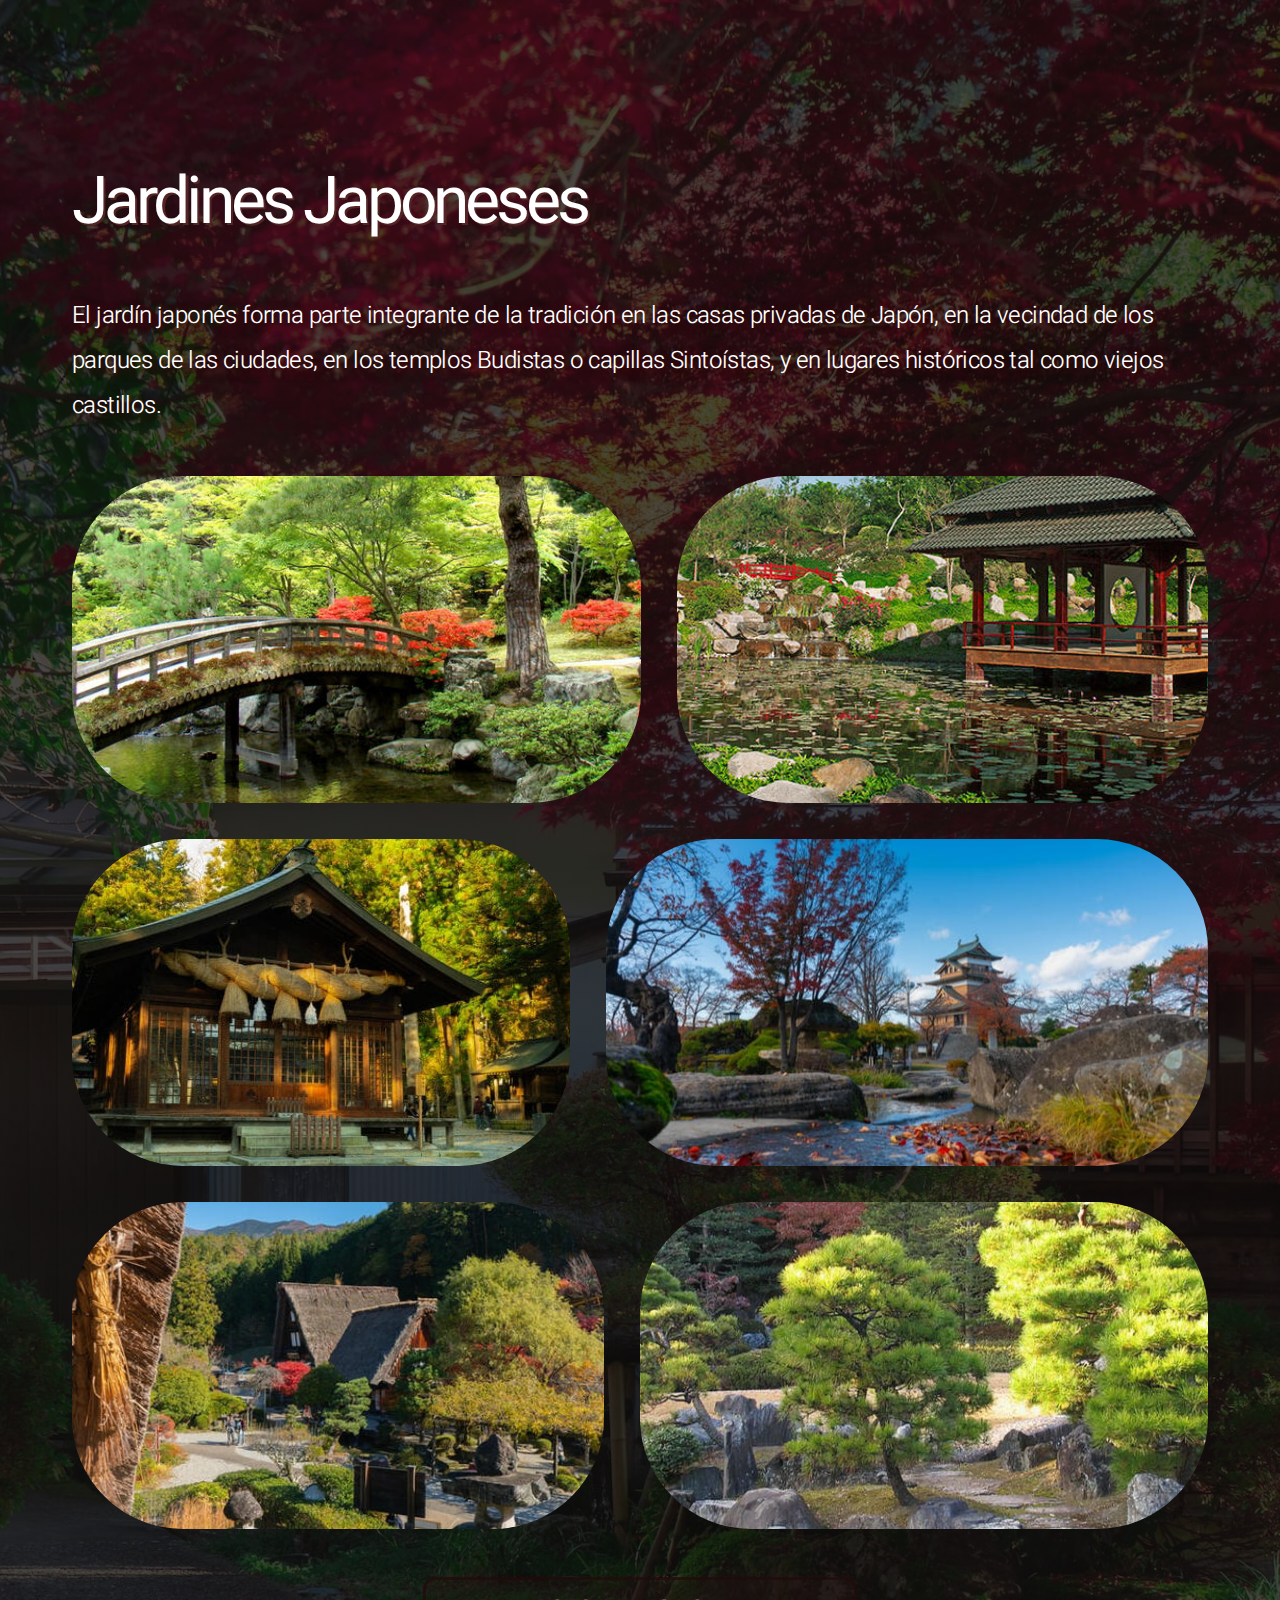
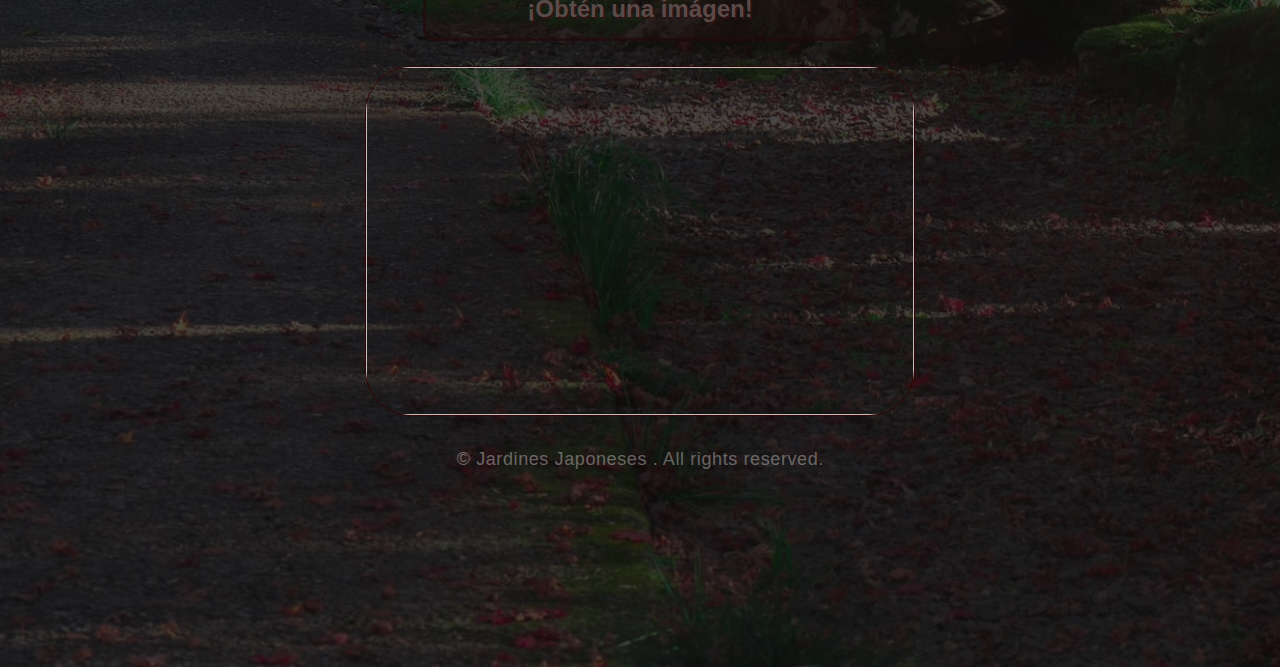
<file: jpangardn_galery/galeria-jardines-japoneses.html>
<!DOCTYPE html>
<html lang="en">
<head>
    <meta charset="UTF-8">
    <meta http-equiv="X-UA-Compatible" content="IE=edge">
    <meta name="viewport" content="width=device-width, initial-scale=1.0">
    <title>Galería Jardines Japoneses</title>
    <!--BEGIN: ESTILOS CSS-->
    <link rel="stylesheet" href="estilos.css">
    <!--END: ESTILOS CSS-->
    <!--GOOGLE FONT: HEEBO-->
    <link rel="preconnect" href="https://fonts.googleapis.com">
    <link rel="preconnect" href="https://fonts.gstatic.com" crossorigin>
    <link href="https://fonts.googleapis.com/css2?family=Heebo:wght@300;400&display=swap" rel="stylesheet">
    <!--ICONO WEB-->
    <link rel="icon" href="img/logo.png">
</head>
<body>
    <div id="wrapper">
        <div id="main">
            <div class="inner">
                <h1 id="text02">Jardines Japoneses</h1>
                <p id="text01">El jardín japonés forma parte integrante de la tradición en las casas privadas de Japón, en la vecindad de los parques de las ciudades, en los templos Budistas o capillas Sintoístas, y en lugares históricos tal como viejos castillos.</p>
                <div id="gallery01" class="gallery">
                    <div class="inner">
                        <ul>
                            <li>
                                <img src="img/img1.jpg" id="img1" alt="Jardin Japonés">
                            </li>
                            <li>
                                <img src="img/img2.jpg" id="img2" alt="Jardin Japonés">
                            </li>
                            <li>
                                <img src="img/img3.jpg" id="img3" alt="Jardin Japonés">
                            </li>
                            <li>
                                <img src="img/img4.jpg" id="img4" alt="Jardin Japonés">
                            </li>
                            <li>
                                <img src="img/img5.jpg" id="img5" alt="Jardin Japonés">
                            </li>
                            <li>
                                <img src="img/img6.jpg" id="img6" alt="Jardin Japonés">
                            </li>
                        </ul>
                    </div>
                    <br>
                    <br>
                    <!----------------------INICIO: GENERAR IMAGEN-------------------------->
                    <div style="display: flex; flex-direction: column; align-items: center;">
                        <div class="fetchImagesWrapper">
                            <button class="getImagesButton">
                            ¡Obtén una imágen!
                            </button>
                        </div>
                        <div class="imageDisplayWrapper" style="margin-top: 25px;">
                            <img class="imageToDisplay"/>
                        </div>
                        </div>
                    <!----------------------FIN: GENERAR IMAGEN-------------------------->
                    <br>
                    <p id="rights">
                        <a href="../index.html">© Jardines Japoneses . All rights reserved.</a>
                    </p>
                </div>
            </div>
        </div>
    </div>
<!---------------------------------------------SCRIPTS---------------------------------------------------------------->
<script src="datos.js"></script>
<!-- ------------------------------------------------------- -->
</body>
</html>
</file>
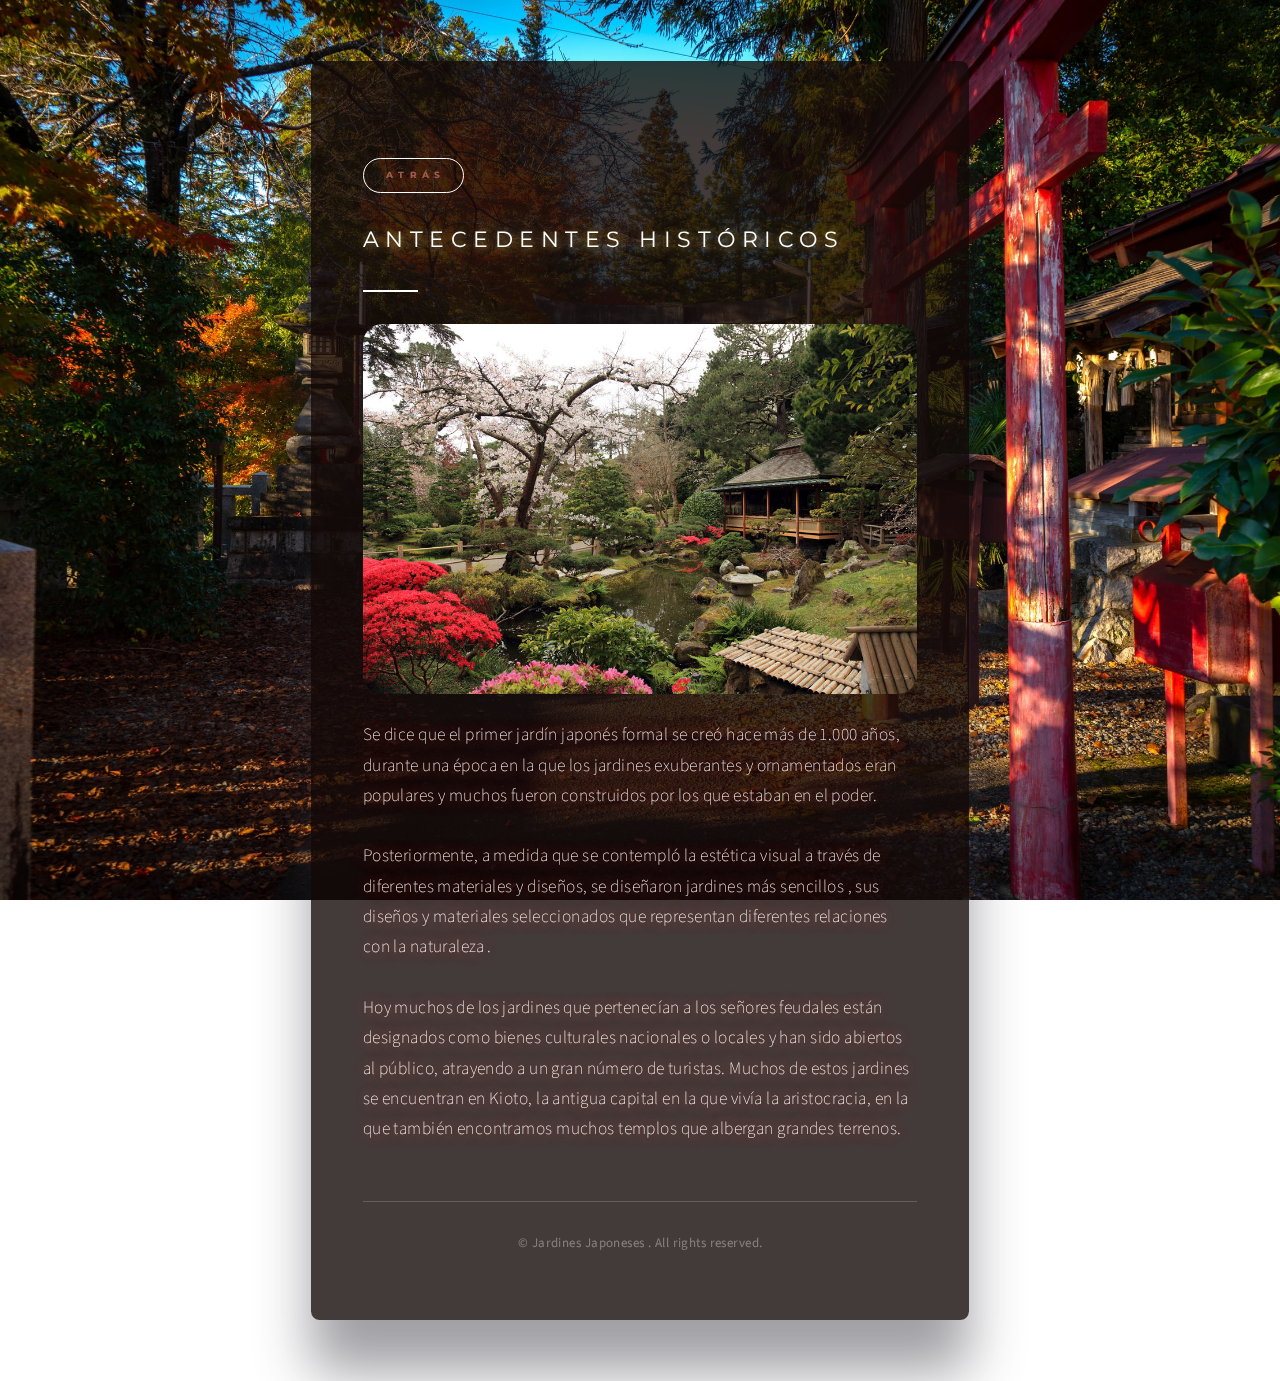
<file: web-japanese-gardens/historia.html>
<!DOCTYPE html>

<html lang="es" class="js-focus-visible" data-js-focus-visible="">
  <head>
    <meta charset="UTF-8">
    <meta http-equiv="X-UA-Compatible" content="IE=edge">
    <meta name="viewport" content="width=device-width,initial-scale=1,user-scalable=no">
    <title>Jardines Japoneses</title>
    <link href="https://fonts.googleapis.com/css?family=Montserrat:500,500italic,700,700italic,300,300italic,800,800italic,400,400italic,900,900italic%7CSource+Sans+Pro:200,200italic,400,400italic,700,700italic,900,900italic" rel="stylesheet" type="text/css">
    <!--BEGIN: ESTILOS CSS-->
    <link rel="stylesheet" href="estilos.css">
    <link rel="stylesheet" href="estilos.responsive.css">
    <!--END: ESTILOS CSS-->
    <!-- FAV ICON --------------------------->
    <link rel="icon" href="img/icon.png">
</head>
<body class="is-ready">
  <div id="wrapper">
    <div id="main">
      <div class="inner">
         <section id="historia-section" class="active" style>
            <ul id="buttons03" class="buttons">
              <li>
                <a href="home.html" class="button n01">Atrás</a> 
              </li>
            </ul>
            <h2 id="titulo04">ANTECEDENTES HISTÓRICOS</h2>
            <hr id="separador06">
            <div id="image06" class="image">
                <img src="img/historia/image03.jpg" alt="jardin">
            </div>
            <p id="texto04">
              <span>
                Se dice que el primer jardín japonés formal se creó hace más de 1.000 años, durante una época en la que los jardines exuberantes y ornamentados eran populares y muchos fueron construidos por los que estaban en el poder.</span>
                <br> 
                <br> 
                <span>
                  Posteriormente, a medida que se contempló la estética visual a través de diferentes materiales y diseños, se diseñaron jardines más sencillos , sus diseños y materiales seleccionados que representan diferentes relaciones con la naturaleza .
                </span>
                <br> 
                <br> 
                <span>
                  Hoy muchos de los jardines que pertenecían a los señores feudales están designados como bienes culturales nacionales o locales y han sido abiertos al público, atrayendo a un gran número de turistas. Muchos de estos jardines se encuentran en Kioto, la antigua capital en la que vivía la aristocracia, en la que también encontramos muchos templos que albergan grandes terrenos.
                </span>
              </p>
            <footer id="footer">
              <hr id="separador07">
            </hr>
              <div id="columns04" class="container default">
                <div class="wrapper">
                  <div class="inner">
                    <p id="rights">
                      <a href="../index.html">© Jardines Japoneses . All rights reserved.</a>
                  </p>
                  </div>
                </div>
              </div>
            </footer>
         </section>
      </div>
    </div>
  </div>
</body>
</html>
</file>
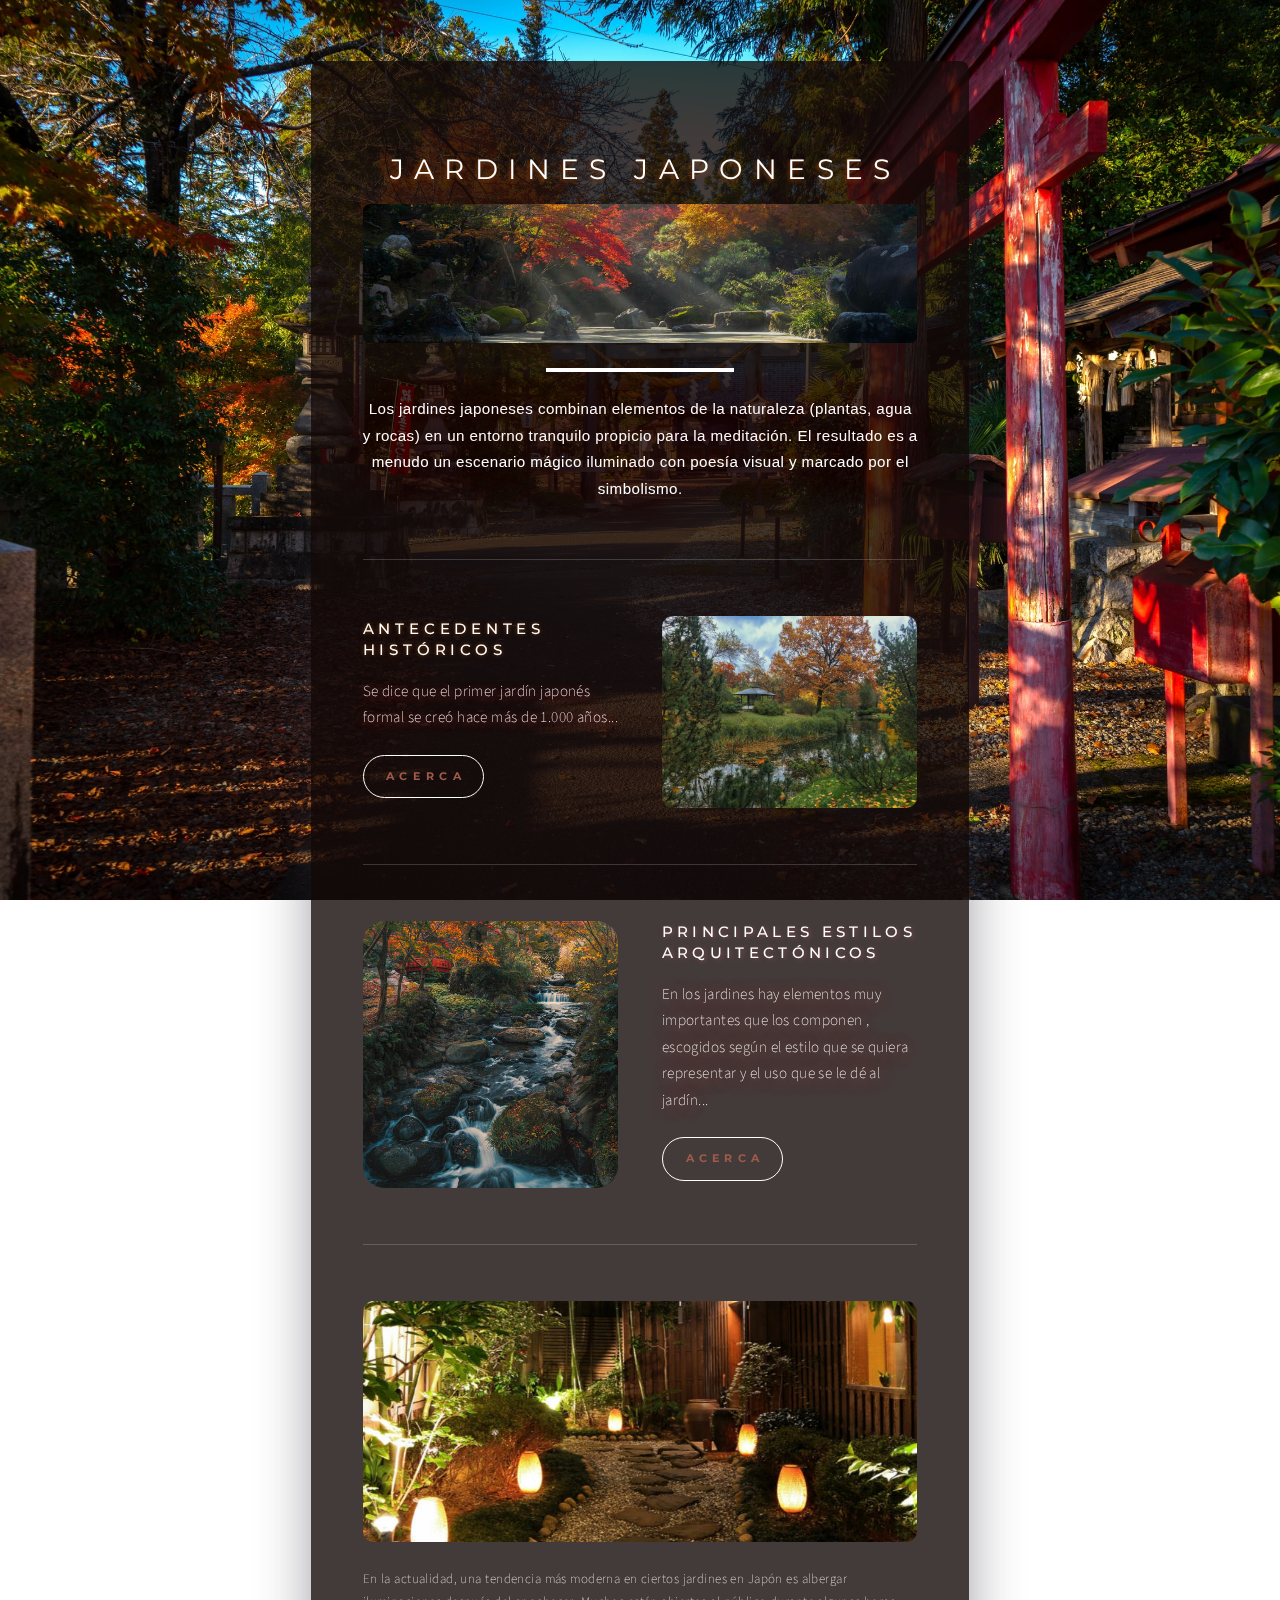
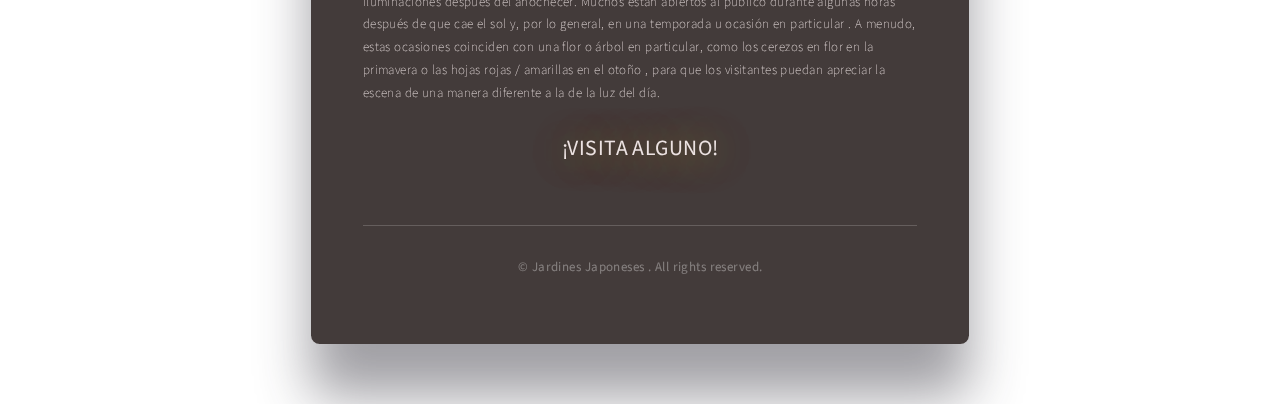
<file: web-japanese-gardens/home.html>
<!DOCTYPE html>
<html lang="en">
<head>
    <meta charset="UTF-8">
    <meta http-equiv="X-UA-Compatible" content="IE=edge">
    <meta name="viewport" content="width=device-width,initial-scale=1,user-scalable=no">
    <title>Jardines Japoneses</title>
    <link href="https://fonts.googleapis.com/css?family=Montserrat:500,500italic,700,700italic,300,300italic,800,800italic,400,400italic,900,900italic%7CSource+Sans+Pro:200,200italic,400,400italic,700,700italic,900,900italic" rel="stylesheet" type="text/css">
    <!--BEGIN: ESTILOS CSS-->
    <link rel="stylesheet" href="estilos.css">
    <link rel="stylesheet" href="estilos.responsive.css">
    <!--END: ESTILOS CSS-->
    <!-- FAV ICON --------------------------->
    <link rel="icon" href="img/icon.png">
</head>
<body class="is-ready">
    <div id="wrapper">
        <div id="main">
          <div class="inner">
            <section id="home-section" class="active">
              <div id="columns03" class="container default">
                <div class="wrapper">
                  <div class="inner">
                    <h1 id="titulo01">
                      <strong>Jardines Japoneses</strong>
                    </h1>
                    <div id="banner" class="image">
                       <img src="img/home/banner.jpg" alt="jardin">
                    </div>
                    <hr id="separador01">
                    <p id="introduccion">
                      Los jardines japoneses combinan elementos de la naturaleza (plantas, agua y rocas) en un entorno tranquilo propicio para la meditación. El resultado es a menudo un escenario mágico iluminado con poesía visual y marcado por el simbolismo.
                    </p>
                  </div>
                </div>
              </div>
              <hr id="separador02">
            </hr>
              <div id="columns01" class="container columns">
                <div class="wrapper">
                  <div class="inner">
                    <div>
                      <p id="titulo02">Antecedentes Históricos</p>
                      <p id="texto01">Se dice que el primer jardín japonés formal se creó hace más de 1.000 años...</p>
                      <ul id="buttons01" class="buttons">
                        <li>
                          <a href="historia.html" class="button n01">ACERCA</a>
                        </li>
                      </ul>
                    </div>
                    <div>
                      <div id="image01" class="image">
                          <img src="img/home/image01.jpg" alt="Jardín Japonés">
                        </a>
                      </div>
                    </div>
                  </div>
                </div>
              </div>
              <hr id="separador03">
              <div id="columns02" class="container columns">
                <div class="wrapper">
                  <div class="inner">
                    <div>
                      <div id="image02" class="image">
                          <img src="img/home/image02.jpg" alt="Jardin japones">
                        </a>
                      </div>
                    </div>
                    <div>
                      <p id="titulo03">principales estilos arquitectónicos</p>
                      <p id="texto02">En los jardines hay elementos muy importantes que los componen , escogidos según el estilo que se quiera representar y el uso que se le dé al jardín...
                      </p>
                      <ul id="buttons2" class="buttons">
                        <li><a href="principales-estilos.html" class="button n01">ACERCA</a>
                        </li>
                      </ul>
                    </div>
                  </div>
                </div>
              </div>
              <hr id="separador04">
              <div id="image08" class="image">
              <img src="img/home/footer_image.jpg" alt="Jardín Japonés"></a>
              </div>
              <p id="texto03">
                En la actualidad, una tendencia más moderna en ciertos jardines en Japón es albergar iluminaciones después del anochecer. Muchos están abiertos al público durante algunas horas después de que cae el sol y, por lo general, en una temporada u ocasión en particular . A menudo, estas ocasiones coinciden con una flor o árbol en particular, como los cerezos en flor en la primavera o las hojas rojas / amarillas en el otoño , para que los visitantes puedan apreciar la escena de una manera diferente a la de la luz del día.
              </p>
              <h2 id="finaltext">¡VISITA ALGUNO!</h2>
              <footer id="footer">
                <hr id="separador05">
              </hr>
                <div id="columns04" class="container default">
                  <div class="wrapper">
                    <div class="inner">
                      <p id="rights">
                        <a href="../index.html">© Jardines Japoneses . All rights reserved.</a>
                    </p>
                    </div>
                  </div>
                </div>
              </p>
              </footer>
            </section>
          </div>
        </div>
    </div>
</body>
</html>
</file>
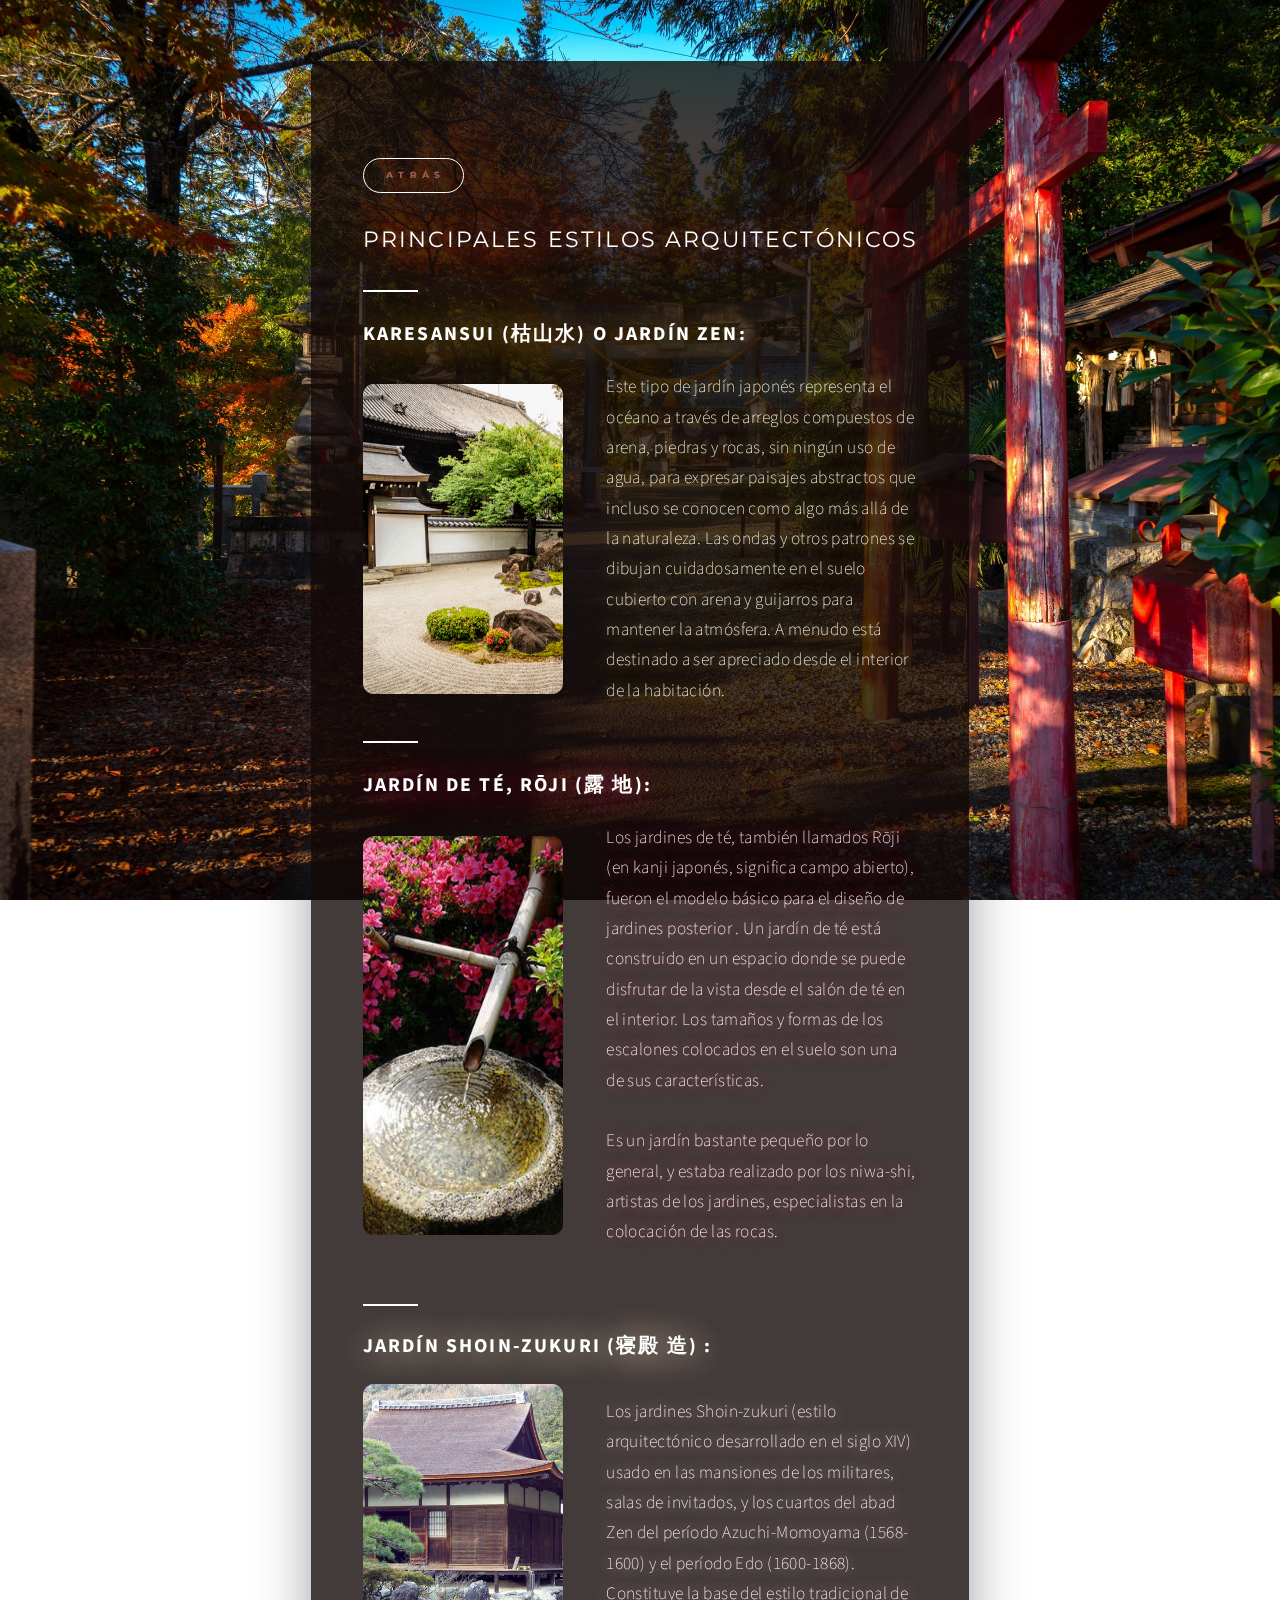
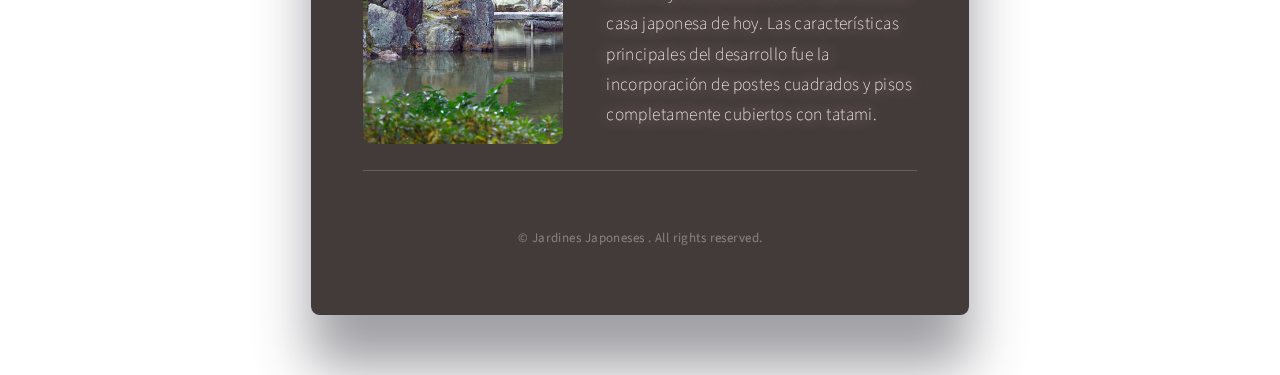
<file: web-japanese-gardens/principales-estilos.html>
<!DOCTYPE html>
<html lang="en">
    <head>
        <meta charset="UTF-8">
        <meta http-equiv="X-UA-Compatible" content="IE=edge">
        <meta name="viewport" content="width=device-width,initial-scale=1,user-scalable=no">
        <title>Jardines Japoneses</title>
        <link href="https://fonts.googleapis.com/css?family=Montserrat:500,500italic,700,700italic,300,300italic,800,800italic,400,400italic,900,900italic%7CSource+Sans+Pro:200,200italic,400,400italic,700,700italic,900,900italic" rel="stylesheet" type="text/css">
        <!--BEGIN: ESTILOS CSS-->
        <link rel="stylesheet" href="estilos.css">
        <link rel="stylesheet" href="estilos.responsive.css">
        <!--END: ESTILOS CSS-->
        <!-- FAV ICON --------------------------->
        <link rel="icon" href="img/icon.png">
    </head>
    <body class="is-ready">
        <div id="wrapper">
          <div id="main">
            <div class="inner">
                        <section id="principales-estilos-section" class="active">
                            <ul id="buttons04" class="buttons">
                              <li>
                                <a href="home.html" class="button n01">Atrás</a>
                              </li>
                            </ul>
                            <h2 id="titulo05">principales estilos arquitectónicos</h2>
                            <hr id="separador08">
                            <h3 id="karesansui">Karesansui (枯山水) o jardín Zen:</h3>
                            <div id="container02" class="container columns">
                              <div class="wrapper">
                                <div class="inner">
                                  <div>
                                    <div id="img-karesansui" class="image">
                                        <img src="img/estilos-de-jardines/image04.png" alt="Jardín Japonés">
                                      </a>
                                    </div>
                                  </div>
                                  <div>
                                    <p id="texto05">
                                      Este tipo de jardín japonés representa el océano a través de arreglos compuestos de arena, piedras y rocas, sin ningún uso de agua, para expresar paisajes abstractos que incluso se conocen como algo más allá de la naturaleza. Las ondas y otros patrones se dibujan cuidadosamente en el suelo cubierto con arena y guijarros para mantener la atmósfera. A menudo está destinado a ser apreciado desde el interior de la habitación.
                                    </p>
                                  </div>
                                </div>
                              </div>
                            </div>
                            <hr id="separador09">
                            <h3 id="roji">Jardín de té, Rōji (露 地):</h3>
                            <div id="container03" class="container columns">
                              <div class="wrapper">
                                <div class="inner">
                                  <div>
                                    <div id="img-roji" class="image">
                                        <img src="img/estilos-de-jardines/image05.jpg" alt="Jardín Japonés">
                                      </a>
                                    </div>
                                  </div>
                                  <div>
                                    <p id="texto06">
                                      <span>
                                        Los jardines de té, también llamados Rōji (en kanji japonés, significa campo abierto), fueron el modelo básico para el diseño de jardines posterior . Un jardín de té está construido en un espacio donde se puede disfrutar de la vista desde el salón de té en el interior. Los tamaños y formas de los escalones colocados en el suelo son una de sus características.
                                      </span>
                                      <br> 
                                      <br> 
                                      <span>
                                        Es un jardín bastante pequeño por lo general, y estaba realizado por los niwa-shi, artistas de los jardines, especialistas en la colocación de las rocas.
                                      </span>
                                    </p>
                                  </div>
                                </div>
                              </div>
                            </div>
                            <hr id="separador10">
                            <h3 id="zukuri">Jardín Shoin-Zukuri (寝殿 造) :</h3>
                            <div id="container01" class="container columns">
                              <div class="wrapper">
                                <div class="inner">
                                  <div>
                                    <div id="img-zukuri" class="image">
                                        <img src="img/estilos-de-jardines/image06.jpg" alt="Jardín Japonés">
                                      </a>
                                    </div>
                                  </div>
                                  <div>
                                    <p id="texto07">
                                      Los jardines Shoin-zukuri (estilo arquitectónico desarrollado en el siglo XIV) usado en las mansiones de los militares, salas de invitados, y los cuartos del abad Zen del período Azuchi-Momoyama (1568-1600) y el período Edo (1600-1868). Constituye la base del estilo tradicional de casa japonesa de hoy. Las características principales del desarrollo fue la incorporación de postes cuadrados y pisos completamente cubiertos con tatami.
                                    </p>
                                  </div>
                                </div>
                              </div>
                            </div>
                        </section>
                        <footer id="footer">
                          <hr id="separador11">
                        </hr>
                        <div id="columns04" class="container default">
                          <div class="wrapper">
                            <div class="inner">
                              <p id="rights">
                                <a href="../index.html">© Jardines Japoneses . All rights reserved.</a>
                            </p>
                            </div>
                          </div>
                        </div>
                      </footer>
            </div>
          </div>
        </div>
      </body>
      </html>
</file>
<file: jpangardn_galery/estilos.css>
html,body,div,h1,p,img,ul,li{
	margin:0;
	padding:0;
	border:0;
	font-size:100%;
	font:inherit;
	vertical-align:baseline;
}
*{
	box-sizing: border-box;
}
body{
	line-height:1;
    -webkit-text-size-adjust:none;
    min-width: 320px;
	min-height: 100vh;
	line-height: 1.0;
	word-wrap: break-word;
    background-attachment: scroll;
	background-image: linear-gradient(to top, rgba(15,13,13,0.753), rgba(15,13,13,0.753)), url(img/web-bg.jpg);
	background-position: 0% 0%, center;
	background-repeat: repeat, repeat;
	background-size: auto, cover;
	background-color: #FFFFFF;
}
html {
	font-size: 18pt;
}
ol,ul{
	list-style:none;
}
:root {
	--site-language-direction: ltr;
	--site-language-alignment: left;
}
/* -------------------------------------------------------------------------------------- */
#wrapper {
	-webkit-overflow-scrolling: touch;
	display: flex;
	-moz-flex-direction: column;
	-webkit-flex-direction: column;
	-ms-flex-direction: column;
	flex-direction: column;
	-moz-align-items: center;
	-webkit-align-items: center;
	-ms-align-items: center;
	align-items: center;
	-moz-justify-content: flex-start;
	-webkit-justify-content: flex-start;
	-ms-justify-content: flex-start;
	justify-content: flex-start;
	min-height: 100vh;
	position: relative;
	z-index: 2;
	overflow: hidden;
}

#main {
	display: flex;
	position: relative;
	max-width: 100%;
	z-index: 1;
	-moz-align-items: center;
	-webkit-align-items: center;
	-ms-align-items: center;
	align-items: center;
	-moz-justify-content: center;
	-webkit-justify-content: center;
	-ms-justify-content: center;
	justify-content: center;
	-moz-flex-grow: 0;
	-webkit-flex-grow: 0;
	-ms-flex-grow: 0;
	flex-grow: 0;
	-moz-flex-shrink: 0;
	-webkit-flex-shrink: 0;
	-ms-flex-shrink: 0;
	flex-shrink: 0;
	text-align: left;
}

#main > .inner {
	position: relative;
	z-index: 1;
	border-radius: inherit;
	padding: 6rem 3rem;
	max-width: 100%;
	width: 70rem;
}

#main > .inner > * {
	margin-top: 0.75rem;
	margin-bottom: 0.75rem;
}
#main > .inner > .full {
	margin-left: calc(-3rem);
	width: calc(100% + 6rem + 0.4725px);
	max-width: calc(100% + 6rem + 0.4725px);
}

#main > .inner > .full:first-child {
	margin-top: -6rem !important;
	border-top-left-radius: inherit;
	border-top-right-radius: inherit;
}

#main > .inner > .full:last-child {
	margin-bottom: -6rem !important;
	border-bottom-left-radius: inherit;
	border-bottom-right-radius: inherit;
}

#main > .inner > .full.screen {
	width: 100vw;
	max-width: 100vw;
	position: relative;
	border-radius: 0 !important;
	left: 50%;
	right: auto;
	margin-left: -50vw;
}
/* ------------------IMAGENES----------- */
.gallery ul li img {
	width: auto;
	max-width: 100%;
	margin: 0;
	vertical-align: top;
}
#gallery01 {
	margin-top: 2rem !important;
	margin-bottom: 2rem !important;
}
#gallery01 .inner {
	max-width: 97rem;
	width: 100%;
}
#gallery01 ul li img {
	border-radius: 4.625rem;
	display: block;
	-moz-flex-grow: 1;
	-webkit-flex-grow: 1;
	-ms-flex-grow: 1;
	flex-grow: 1;
	-moz-flex-shrink: 1;
	-webkit-flex-shrink: 1;
	-ms-flex-shrink: 1;
	flex-shrink: 1;
	-moz-object-fit: cover;
	-webkit-object-fit: cover;
	-ms-object-fit: cover;
	object-fit: cover;
	-moz-object-position: center;
	-webkit-object-position: center;
	-ms-object-position: center;
	object-position: center;
	height: auto;
	max-height: 13.625rem;
}
#gallery01 ul {
	display: flex;
	-moz-flex-wrap: wrap;
	-webkit-flex-wrap: wrap;
	-ms-flex-wrap: wrap;
	flex-wrap: wrap;
	overflow: hidden;
	width: calc(100% + 1.5rem);
	margin: -0.75rem 0 -0.75rem -0.75rem;
}
#gallery01 ul li {
	display: flex;
	-moz-flex-grow: 1;
	-webkit-flex-grow: 1;
	-ms-flex-grow: 1;
	flex-grow: 1;
	-moz-flex-shrink: 1;
	-webkit-flex-shrink: 1;
	-ms-flex-shrink: 1;
	flex-shrink: 1;
	margin: 0.75rem;
}
/* ------------------TEXTO----------- */
#text02 {
	color: #FFFFFF;
	font-family: 'Heebo', sans-serif;
	letter-spacing: -0.175rem;
	width: 100%;
	font-size: 2.75em;
	line-height: 1.25;
	font-weight: 400;
	text-shadow: 0.088rem 0.088rem 0rem #542424;
	margin-bottom: 2rem !important;
}
#text01 {
	color: #FFFFFF;
	font-family: 'Heebo', sans-serif;
	letter-spacing: -0.025rem;
	width: 100%;
	font-size: 1em;
	line-height: 1.875;
	font-weight: 300;
	text-shadow: -0.007rem 0.125rem 0.4375rem #490d0d;
}
#rights{
    transition-duration: 0.4s;
}
#rights:hover{
    color: rgb(82, 5, 5)
}

#rights br + br {
    margin-top: 1.05rem;
}
#rights {
    color: rgba(255,255,255,0.349);
    font-family: 'Source Sans Pro', sans-serif;
    letter-spacing: 0.025rem;
    width: calc(100% + 0.025rem);
    font-size: 0.75em;
    line-height: 1.75;
    font-weight: 200;
	text-align: center;
}

a{
	text-decoration: none;
	color: inherit;
}
/* ------------ANIMACIONES: IMAGENES-------------- */
#img1:hover, #img2:hover, #img3:hover, #img4:hover, #img5:hover, #img6:hover{
    animation: jpgarden 2s ease infinite;
}

@keyframes jpgarden {
    from {
        transform: scale(1);
    }

    to {
        transform: scale(1.08);
    }
}

/* -----------------GENERAR IMAGEN-------------------------- */

button{
	background-color: #2c131347;
    color: #776767ab;
    border: 3px solid rgb(34 10 10 / 67%);
    border-radius: 12px;
    transition-duration: 0.4s;
    padding: 15px 101px;
    font-family: 'Mulish', sans-serif;
    font-size: 18pt;
    font-weight: bolder;
    text-shadow: 1.5px 2px 0px #2f1414;
}
button:hover{
	box-shadow: 0 0px 27px 0 rgb(34 12 8 / 20%), 0 6px 20px 0 #0000008e
}

img.imageToDisplay{
	border-radius: 46px;
	border: 1px solid rgb(54, 4, 4);
	width: 550px; 
	height: 350px;
}

/* --------------------RESPONSIVE----------------------- */

/* DISPOSITIVOS (TABLETS Y SMARTPHONES) - PIXELES MÁXIMOS: 980 */
@media (max-width: 736px) {
	html {
		font-size: 11pt;
	}

	#main > .inner {
		padding: 5rem 2.5rem;
	}

	#main > .inner > * {
		margin-top: 0.75rem;
		margin-bottom: 0.75rem;
	}

	#main > .inner > .full {
		margin-left: calc(-2.5rem);
		width: calc(100% + 5rem + 0.4725px);
		max-width: calc(100% + 5rem + 0.4725px);
	}

	#main > .inner > .full:first-child {
		margin-top: -5rem !important;
	}

	#main > .inner > .full:last-child {
		margin-bottom: -5rem !important;
	}

	#main > .inner > .full.screen {
		margin-left: -50vw;
	}

	#gallery01:not(:first-child) {
		margin-top: 1.5rem !important;
	}

	#gallery01:not(:last-child) {
		margin-bottom: 1.5rem !important;
	}

	#gallery01 ul li img {
		max-height: 10.21875rem;
	}

	#text02 {
		letter-spacing: -0.153125rem;
		width: 100%;
		font-size: 2.75em;
		line-height: 1.25;
	}

	#text01 {
		letter-spacing: -0.021875rem;
		width: 100%;
		font-size: 1em;
		line-height: 1.875;
	}

	#credits {
		letter-spacing: -0.021875rem;
		width: 100%;
		font-size: 0.8em;
		line-height: 1.5;
	}

	#container01 > .wrapper > .inner {
		padding: 0rem 0rem;
	}

	#container01.default > .wrapper > .inner > * {
		margin-top: 1.5rem;
		margin-bottom: 1.5rem;
	}

	#container01.columns > .wrapper > .inner > * > * {
		margin-top: 1.5rem;
		margin-bottom: 1.5rem;
	}

	#container01.columns > .wrapper > .inner > * {
		padding: 2rem 0 !important;
	}

	#container01.columns > .wrapper > .inner > *:first-child {
		margin-left: -4rem;
	}

	#container01.default > .wrapper > .inner > .full {
		margin-left: calc(0rem);
		width: calc(100% + 0rem + 0.4725px);
	}

	#container01.default > .wrapper > .inner > .full:first-child {
		margin-top: 0rem !important;
	}

	#container01.default > .wrapper > .inner > .full:last-child {
		margin-bottom: 0rem !important;
	}

	#container01.columns > .wrapper > .inner > div > .full {
		margin-left: calc(0rem);
		width: calc(100% + 0rem + 0.4725px);
	}

	#container01.columns > .wrapper > .inner > div:first-of-type > .full {
		margin-left: calc(0rem);
		width: calc(100% + 0rem + 0.4725px);
	}

	#container01.columns > .wrapper > .inner > div:last-of-type > .full {
		margin-left: calc(0rem);
		width: calc(100% + 0rem + 0.4725px);
	}

	#container01.columns > .wrapper > .inner > div > .full:first-child {
		margin-top: -2rem !important;
	}

	#container01.columns > .wrapper > .inner > div > .full:last-child {
		margin-bottom: -2rem !important;
	}

	#container01.columns > .wrapper > .inner > div:first-of-type > .full:first-child {
		margin-top: calc(0rem) !important;
	}

	#container01.columns > .wrapper > .inner > div:last-of-type > .full:last-child {
		margin-bottom: calc(0rem) !important;
	}

	#container01.columns > .wrapper > .inner > .full > .full:first-child:last-child > * {
		max-height: none;
	}
}
/* DISPOSITIVOS (SMARTPHONES) - PIXELES MÁXIMOS: 480 */
@media (max-width: 480px) {
	#main > .inner > * {
		margin-top: 0.65625rem;
		margin-bottom: 0.65625rem;
	}

	#container01.default > .wrapper > .inner > * {
		margin-top: 1.3125rem;
		margin-bottom: 1.3125rem;
	}

	#container01.columns > .wrapper > .inner > * > * {
		margin-top: 1.3125rem;
		margin-bottom: 1.3125rem;
	}
}
/* DISPOSITIVOS (SMARTPHONES) - PIXELES MÁXIMOS: 360 */
@media (max-width: 360px) {
	#main > .inner {
		padding: 3.75rem 1.875rem;
	}

	#main > .inner > * {
		margin-top: 0.5625rem;
		margin-bottom: 0.5625rem;
	}

	#main > .inner > .full {
		margin-left: calc(-1.875rem);
		width: calc(100% + 3.75rem + 0.4725px);
		max-width: calc(100% + 3.75rem + 0.4725px);
	}

	#main > .inner > .full:first-child {
		margin-top: -3.75rem !important;
	}

	#main > .inner > .full:last-child {
		margin-bottom: -3.75rem !important;
	}

	#main > .inner > .full.screen {
		margin-left: -50vw;
	}

	#gallery01 ul {
		width: calc(100% + 1.125rem);
		margin: -0.5625rem 0 -0.5625rem -0.5625rem;
	}

	#gallery01 ul li {
		margin: 0.5625rem;
	}

	#text02 {
		font-size: 2em;
	}

	#text01 {
		font-size: 1em;
	}

	#credits {
		font-size: 0.8em;
	}

	#container01 > .wrapper > .inner {
		padding: 0rem 0rem;
	}

	#container01.default > .wrapper > .inner > * {
		margin-top: 1.125rem;
		margin-bottom: 1.125rem;
	}

	#container01.columns > .wrapper > .inner > * > * {
		margin-top: 1.125rem;
		margin-bottom: 1.125rem;
	}

	#container01.default > .wrapper > .inner > .full {
		margin-left: calc(-0rem);
		width: calc(100% + 0rem + 0.4725px);
	}

	#container01.default > .wrapper > .inner > .full:first-child {
		margin-top: -0rem !important;
	}

	#container01.default > .wrapper > .inner > .full:last-child {
		margin-bottom: -0rem !important;
	}

	#container01.columns > .wrapper > .inner > div > .full {
		margin-left: calc(-0rem);
		width: calc(100% + 0rem + 0.4725px);
	}

	#container01.columns > .wrapper > .inner > div:first-of-type > .full {
		margin-left: calc(-0rem);
		width: calc(100% + 0rem + 0.4725px);
	}

	#container01.columns > .wrapper > .inner > div:last-of-type > .full {
		margin-left: calc(-0rem);
		width: calc(100% + 0rem + 0.4725px);
	}

	#container01.columns > .wrapper > .inner > div > .full:first-child {
		margin-top: -2rem !important;
	}

	#container01.columns > .wrapper > .inner > div > .full:last-child {
		margin-bottom: -2rem !important;
	}

	#container01.columns > .wrapper > .inner > div:first-of-type > .full:first-child {
		margin-top: calc(-0rem) !important;
	}

	#container01.columns > .wrapper > .inner > div:last-of-type > .full:last-child {
		margin-bottom: calc(-0rem) !important;
	}
}
/* --------------------------------------- FIN : ESTILOS RESPONSIVE Y CSS ------------------------ */
</file>
<file: web-japanese-gardens/estilos.css>
/* -----------------BEGIN: ESTILO DE CONTENIDO NUMERO 1----------------------- */
html,body,div,span,h1,h2,h3,p,a,img,strong,ol,ul,li,footer,header,section{
    margin:0;
    padding:0;
    border:0;
    font-size:100%;
    font:inherit;
    vertical-align:baseline;
}
footer,header,section{
    display:block;
}
body{
    line-height:1;
    -webkit-text-size-adjust:none;
    min-width: 320px;
    min-height: 100vh;
    line-height: 1.0;
    word-wrap: break-word;
    overflow-x: hidden;
}
ol,ul{
    list-style:none;
}
*, *::before, *::after {
    box-sizing: border-box;
}
u {
    text-decoration: underline;
}
strong {
    color: inherit;
    font-weight: bolder;
}
a {
    color: inherit;text-decoration: underline;
}
body:before {
    content: '';
    display: block;
    position: fixed;
    top: 0;
    left: 0;
    width: 100vw;
    height: 100vh;
    z-index: 0;
    background-attachment: scroll;
    background-image: linear-gradient(to top, transparent, transparent), url(img/japanese-garden-bg.jpg);
    background-position: 0% 0%, center;
    background-repeat: repeat, no-repeat;
    background-size: auto, cover;
    background-color: #0D0303;
}
:root {
    --site-language-direction: ltr;
    --site-language-alignment: left;
}
html {
    font-size: 18pt;
}
#wrapper {
    -webkit-overflow-scrolling: touch;
    display: flex;
    -moz-flex-direction: column;
    -webkit-flex-direction: column;
    -ms-flex-direction: column;
    flex-direction: column;
    -moz-align-items: center;
    -webkit-align-items: center;
    -ms-align-items: center;
    align-items: center;
    -moz-justify-content: center;
    -webkit-justify-content: center;
    -ms-justify-content: center;
    justify-content: center;
    min-height: 100vh;
    position: relative;
    z-index: 2;
    overflow: hidden;
    padding: 3.5rem 3.5rem 3.5rem 3.5rem;
}
#main {
    display: flex;
    position: relative;
    max-width: 100%;
    z-index: 1;
    -moz-align-items: center;
    -webkit-align-items: center;
    -ms-align-items: center;
    align-items: center;
    -moz-justify-content: center;
    -webkit-justify-content: center;
    -ms-justify-content: center;
    justify-content: center;
    -moz-flex-grow: 0;
    -webkit-flex-grow: 0;
    -ms-flex-grow: 0;
    flex-grow: 0;
    -moz-flex-shrink: 0;
    -webkit-flex-shrink: 0;
    -ms-flex-shrink: 0;
    flex-shrink: 0;
    text-align: left;
    background-color: rgba(20,10,9,0.8);
    box-shadow: 0rem 3rem 3.125rem 0rem rgba(44,42,54,0.451);
    border-radius: 0.5rem 0.5rem 0.5rem 0.5rem;
}
#main > .inner {
    position: relative;
    z-index: 1;
    border-radius: inherit;
    padding: 3.75rem 3rem;
    max-width: 100%;width: 38rem;
}
#main > .inner > header {
    margin-bottom: 1.5rem;
}
#main > .inner > footer {
    margin-top: 1.5rem;
    border-bottom-left-radius: inherit;
    border-bottom-right-radius: inherit;
}
#main > .inner > * > * {
    margin-top: 1.5rem;
    margin-bottom: 1.5rem;
}
#main > .inner > * > :last-child {
    margin-bottom: 0 !important;
}
#main > .inner > .full {
    margin-left: calc(-3rem);
    width: calc(100% + 6rem + 0.4725px);
    max-width: calc(100% + 6rem + 0.4725px);
}
#main > .inner > .full:first-child {
    margin-top: -3.75rem !important;
    border-top-left-radius: inherit;
    border-top-right-radius: inherit;
}
#main > .inner > .full:last-child {
    margin-bottom: -3.75rem !important;
    border-bottom-left-radius: inherit;
    border-bottom-right-radius: inherit;
}
#main > .inner > .full.screen {
    width: 100vw;
    max-width: 100vw;
    position: relative;
    border-radius: 0 !important;
    left: 50%;right: auto;
    margin-left: -50vw;
}
#main > .inner > * > .full {
    margin-left: calc(-3rem);
    width: calc(100% + 6rem + 0.4725px);
    max-width: calc(100% + 6rem + 0.4725px);
}
#main > .inner > * > .full.screen {
    width: 100vw;
    max-width: 100vw;
    position: relative;
    border-radius: 0 !important;
    left: 50%;
    right: auto;
    margin-left: -50vw;
}
#main > .inner > footer > .full:last-child {
    margin-bottom: -3.75rem !important;
    border-bottom-left-radius: inherit;
    border-bottom-right-radius: inherit;
}
#main > .inner > .active > .full:first-child {
    margin-top: -3.75rem !important;
    border-top-left-radius: inherit;
    border-top-right-radius: inherit;
}
#main > .inner > .active {
    border-top-left-radius: inherit;
    border-top-right-radius: inherit;
}
/* ------------------END: ESTILO DE CONTENIDO NUMERO 1----------------------- */

/* -----------------BEGIN: ESTILO DE TEXTO, TITULOS, PÁRRAFOS, CRÉDITOS, ETC.--------------------- */
h1, h2, h3, p {
    direction: var(--site-language-direction);
}
h1 br + br, h2 br + br, h3 br + br, p br + br {
    display: block;
    content: ' ';
}
h1 .li, h2 .li, h3 .li, p .li {
    display: list-item;
    padding-left: 0.5em;
    margin: 0.75em 0 0 1em;
}
#introduccion br + br {
    margin-top: 1.05rem;
}
#introduccion {
    color: #FFFFFF;
    font-family: '-apple-system', 'BlinkMacSystemFont', 'Segoe UI', 'Roboto', 'Helvetica Neue', 'Arial', sans-serif, 'Apple Color Emoji', 'Segoe UI Emoji', 'Segoe UI Symbol';
    letter-spacing: 0.025rem;width: calc(100% + 0.025rem);
    font-size: 0.875em;
    line-height: 1.75;
    font-weight: 400;
    text-shadow: -0rem -0rem 3.125rem #d27272;
}
#titulo01 br + br {
    margin-top: 0.75rem;
}
#titulo01 {
    text-transform: uppercase;
    color: #FFFFFF;
    font-family: 'Montserrat', sans-serif;
    letter-spacing: 0.6rem;
    width: calc(100% + 0.6rem);
    font-size: 1.625em;
    line-height: 1.25;
    font-weight: 300;
    text-shadow: -0.07rem 0.104rem 0.25rem #873E09;
}
#texto01 br + br {
    margin-top: 1.05rem;
}
#texto01 {
    color: #FFFFFF;
    font-family: 'Source Sans Pro', sans-serif;
    letter-spacing: 0.025rem;width: calc(100% + 0.025rem);
    font-size: 0.875em;
    line-height: 1.75;
    font-weight: 200;
    text-shadow: 0.088rem 0.088rem 0.5625rem #E63C3C;
}
#titulo02 br + br {
    margin-top: 0.825rem;
}
#titulo02 {
    text-transform: uppercase;
    color: #FFFFFF;
    font-family: 'Montserrat', sans-serif;
    letter-spacing: 0.275rem;
    width: calc(100% + 0.275rem);
    font-size: 0.875em;
    line-height: 1.375;
    font-weight: 500;
    text-shadow: -0rem 0rem 0.25rem #873E09;
}
#texto02 br + br {
    margin-top: 1.05rem;
}
#texto02 {
    color: #FFFFFF;
    font-family: 'Source Sans Pro', sans-serif;
    letter-spacing: 0.025rem;
    width: calc(100% + 0.025rem);
    font-size: 0.875em;
    line-height: 1.75;
    font-weight: 200;
    text-shadow: 0.088rem 0.088rem 1.1875rem #E63C3C;
}
#titulo03 br + br {
    margin-top: 0.825rem;
}
#titulo03 {
    text-transform: uppercase;
    color: #FFFFFF;
    font-family: 'Montserrat', sans-serif;
    letter-spacing: 0.25rem;
    width: calc(100% + 0.25rem);
    font-size: 0.875em;
    line-height: 1.375;
    font-weight: 500;
    text-shadow: 0.113rem 0.053rem 0.25rem #824B4B;
}
#texto03 br + br {
    margin-top: 1.05rem;
}
#texto03 {
    color: rgba(250,240,240,0.929);
    font-family: 'Source Sans Pro', sans-serif;
    letter-spacing: 0.025rem;
    width: calc(100% + 0.025rem);
    font-size: 0.75em;
    line-height: 1.75;
    font-weight: 200;
}
#finaltext br + br {
    margin-top: 1.05rem;
}
#finaltext {
    text-align: center;
    text-transform: uppercase;
    color: rgba(250,240,240,0.929);
    font-family: 'Source Sans Pro', sans-serif;
    letter-spacing: 0.025rem;width: calc(100% + 0.025rem);
    font-size: 1.25em;
    line-height: 1.75;
    font-weight: 400;
    text-shadow: 0.088rem 0.088rem 2.1875rem hsl(45deg 86% 54% / 59%);
}
#titulo04 br + br {
    margin-top: 0.825rem;
}
#titulo04 {
    text-transform: uppercase;
    color: #FFFFFF;
    font-family: 'Montserrat', sans-serif;
    letter-spacing: 0.375rem;
    width: calc(100% + 0.375rem);
    font-size: 1.25em;
    line-height: 1.375;
    font-weight: 400;
    text-shadow: 0.088rem 0.088rem 0.5rem #BD9A55;
}
#texto04 br + br {
    margin-top: 1.05rem;
}
#texto04 {
    color: #FFFFFF;
    font-family: 'Source Sans Pro', sans-serif;
    letter-spacing: 0.025rem;
    width: calc(100% + 0.025rem);
    font-size: 1em;
    line-height: 1.75;
    font-weight: 200;
    text-shadow: 0rem 0rem 0.875rem #E63C3C;
}
#titulo05 br + br {
    margin-top: 0.825rem;
}
#titulo05 {
    text-transform: uppercase;
    color: #FFFFFF;
    font-family: 'Montserrat', sans-serif;
    letter-spacing: 0.125rem;
    width: calc(100% + 0.125rem);
    font-size: 1.25em;
    line-height: 1.375;
    font-weight: 400;
    text-shadow: 0.088rem 0.088rem 1.875rem #E63C3C;
}
#karesansui br + br {
    margin-top: 0.675rem;
}
#karesansui {
    text-transform: uppercase;
    color: #FFFFFF;
    font-family: 'Source Sans Pro', sans-serif;
    letter-spacing: 0.125rem;
    width: calc(100% + 0.125rem);
    font-size: 1.125em;
    line-height: 1.125;
    font-weight: 700;
    text-shadow: 0.088rem 0.088rem 1.875rem #E6AC3C;
}
#texto07 br + br {
    margin-top: 1.05rem;
}
#texto07 {
    color: #FFFFFF;
    font-family: 'Source Sans Pro', sans-serif;
    letter-spacing: 0.025rem;
    width: calc(100% + 0.025rem);
    font-size: 1em;
    line-height: 1.75;
    font-weight: 200;
    text-shadow: 0rem 0rem 0.875rem #EDBBBB;
}
#texto05 br + br {
    margin-top: 1.05rem;
}
#texto05 {
    color: #FFFFFF;
    font-family: 'Source Sans Pro', sans-serif;
    letter-spacing: 0.025rem;
    width: calc(100% + 0.025rem);
    font-size: 1em;
    line-height: 1.75;
    font-weight: 200;
    text-shadow: 0rem 0rem 0.875rem #E6DF3C;
}
#roji br + br {
    margin-top: 0.675rem;
}
#roji {
    text-transform: uppercase;
    color: #FFFFFF;
    font-family: 'Source Sans Pro', sans-serif;
    letter-spacing: 0.125rem;
    width: calc(100% + 0.125rem);
    font-size: 1.125em;
    line-height: 1.125;
    font-weight: 700;
    text-shadow: 0.088rem 0.088rem 1.875rem rgba(255,0,107,0.722);
}
#texto06 br + br {
    margin-top: 1.05rem;
}
#texto06 {
    color: #FFFFFF;
    font-family: 'Source Sans Pro', sans-serif;
    letter-spacing: 0.025rem;
    width: calc(100% + 0.025rem);
    font-size: 1em;
    line-height: 1.75;
    font-weight: 200;
    text-shadow: 0rem 0rem 0.875rem #E63C79;
}
#zukuri br + br {
    margin-top: 0.675rem;
}
#zukuri {
    text-transform: uppercase;
    color: #FFFFFF;
    font-family: 'Source Sans Pro', sans-serif;
    letter-spacing: 0.125rem;
    width: calc(100% + 0.125rem);
    font-size: 1.125em;
    line-height: 1.125;
    font-weight: 700;
    text-shadow: 0.088rem 0.088rem 1.875rem #FFD9BD;
}
#rights{
    transition-duration: 0.4s;
}
#rights:hover{
    color: #9e5a2a
}

#rights br + br {
    margin-top: 1.05rem;
}
#rights {
    color: rgba(255,255,255,0.349);
    font-family: 'Source Sans Pro', sans-serif;
    letter-spacing: 0.025rem;
    width: calc(100% + 0.025rem);
    font-size: 0.75em;
    line-height: 1.75;
    font-weight: 400;
}
a{
	text-decoration: none;
	color: inherit;
}

/* ------------------------------------ */
h1:hover, h2:hover{
    animation: jpgardentittle 2s ease infinite;
}

@keyframes jpgardentittle {
    from {
        transform: scale(1);
    }

    to {
        transform: scale(1.09);
    }
}

h1, h2{
	-webkit-animation: bounce-top 1s both;
     animation: bounce-top 1s both;
}

@-webkit-keyframes bounce-top {
    0% {
      -webkit-transform: translateY(-45px);
              transform: translateY(-45px);
      -webkit-animation-timing-function: ease-in;
              animation-timing-function: ease-in;
      opacity: 1;
    }
    24% {
      opacity: 1;
    }
    40% {
      -webkit-transform: translateY(-24px);
              transform: translateY(-24px);
      -webkit-animation-timing-function: ease-in;
              animation-timing-function: ease-in;
    }
    65% {
      -webkit-transform: translateY(-12px);
              transform: translateY(-12px);
      -webkit-animation-timing-function: ease-in;
              animation-timing-function: ease-in;
    }
    82% {
      -webkit-transform: translateY(-6px);
              transform: translateY(-6px);
      -webkit-animation-timing-function: ease-in;
              animation-timing-function: ease-in;
    }
    93% {
      -webkit-transform: translateY(-4px);
              transform: translateY(-4px);
      -webkit-animation-timing-function: ease-in;
              animation-timing-function: ease-in;
    }
    25%,
    55%,
    75%,
    87% {
      -webkit-transform: translateY(0px);
              transform: translateY(0px);
      -webkit-animation-timing-function: ease-out;
              animation-timing-function: ease-out;
    }
    100% {
      -webkit-transform: translateY(0px);
              transform: translateY(0px);
      -webkit-animation-timing-function: ease-out;
              animation-timing-function: ease-out;
      opacity: 1;
    }
  }
  @keyframes bounce-top {
    0% {
      -webkit-transform: translateY(-45px);
              transform: translateY(-45px);
      -webkit-animation-timing-function: ease-in;
              animation-timing-function: ease-in;
      opacity: 1;
    }
    24% {
      opacity: 1;
    }
    40% {
      -webkit-transform: translateY(-24px);
              transform: translateY(-24px);
      -webkit-animation-timing-function: ease-in;
              animation-timing-function: ease-in;
    }
    65% {
      -webkit-transform: translateY(-12px);
              transform: translateY(-12px);
      -webkit-animation-timing-function: ease-in;
              animation-timing-function: ease-in;
    }
    82% {
      -webkit-transform: translateY(-6px);
              transform: translateY(-6px);
      -webkit-animation-timing-function: ease-in;
              animation-timing-function: ease-in;
    }
    93% {
      -webkit-transform: translateY(-4px);
              transform: translateY(-4px);
      -webkit-animation-timing-function: ease-in;
              animation-timing-function: ease-in;
    }
    25%,
    55%,
    75%,
    87% {
      -webkit-transform: translateY(0px);
              transform: translateY(0px);
      -webkit-animation-timing-function: ease-out;
              animation-timing-function: ease-out;
    }
    100% {
      -webkit-transform: translateY(0px);
              transform: translateY(0px);
      -webkit-animation-timing-function: ease-out;
              animation-timing-function: ease-out;
      opacity: 1;
    }
  }

/* END: ESTILO DE TEXTO,TITULOS, PÁRRAFOS, CRÉDITOS : */

/* BEGIN: ESTILOS DE BOTONES PARA ACCEDER - RETROCEDER A LAS SECCIONES : */
.buttons {
    cursor: default;
    padding: 0;
    letter-spacing: 0;
}
.buttons li a {
    -moz-align-items: center;
    -webkit-align-items: center;
    -ms-align-items: center;
    align-items: center;
    -moz-justify-content: center;
    -webkit-justify-content: center;
    -ms-justify-content: center;
    justify-content: center;
    max-width: 100%;
    text-align: center;
    text-decoration: none;
    vertical-align: middle;
    white-space: nowrap;
}
#buttons01 {
    width: calc(100% + 0.75rem);
    margin-left: -0.375rem;
}
#buttons01 li {
    display: inline-block;
    vertical-align: middle;
    max-width: calc(100% - 0.75rem);
    margin: 0.375rem;
}
#buttons01 li a {
    display: flex;
    width: 7rem;
    height: 2.5rem;
    line-height: 2.5rem;
    vertical-align: middle;
    padding: 0 1.25rem;
    text-transform: uppercase;
    font-size: 0.625em;
    font-family: 'Montserrat', sans-serif;
    letter-spacing: 0.325rem;
    padding-left: calc(0.325rem + 1.25rem);
    font-weight: 700;
    border-radius: 2rem;
    direction: var(--site-language-direction);
}
#buttons01 .button {
    color: #FFFFFF;
    border: solid 1px #FFFFFF;
}
#buttons01 .button:hover {
    color: #CFA48C !important;
    border-color: #CFA48C !important;
}
#buttons01 .n01 {
    color: #A15B4C;
}
#buttons2 {
    width: calc(100% + 0.75rem);
    margin-left: -0.375rem;
}
#buttons2 li {
    display: inline-block;
    vertical-align: middle;
    max-width: calc(100% - 0.75rem);
    margin: 0.375rem;
}
#buttons2 li a {
    display: flex;
    width: 7rem;
    height: 2.5rem;
    line-height: 2.5rem;
    vertical-align: middle;
    padding: 0 1.25rem;
    text-transform: uppercase;
    font-size: 0.625em;
    font-family: 'Montserrat', sans-serif;
    letter-spacing: 0.3rem;
    padding-left: calc(0.3rem + 1.25rem);
    font-weight: 700;
    border-radius: 2rem;
    direction: var(--site-language-direction);
}
#buttons2 .button {
    color: #FFFFFF;
    border: solid 1px #FFFFFF;
}
#buttons2 .button:hover {
    color: #FFCCB0 !important;
    border-color: #FFCCB0 !important;
}
#buttons2 .n01 {
    color: #A15B4C;
}
#buttons03 {
    width: calc(100% + 0.75rem);
    margin-left: -0.375rem;
}
#buttons03 li {
    display: inline-block;
    vertical-align: middle;
    max-width: calc(100% - 0.75rem);
    margin: 0.375rem;
}
#buttons03 li a {
    display: flex;
    width: auto;
    height: 2rem;
    line-height: 2rem;
    vertical-align: middle;
    padding: 0 1rem;
    text-transform: uppercase;
    font-size: 0.5em;
    font-family: 'Montserrat', sans-serif;
    letter-spacing: 0.3rem;
    padding-left: calc(0.3rem + 1rem);
    font-weight: 800;
    border-radius: 2rem;
    direction: var(--site-language-direction);
}
#buttons03 .button {
    color: #FFFFFF;
    border: solid 1px #FFFFFF;
}
#buttons03 .button:hover {
    color: #FFCCB0 !important;
    border-color: #FFCCB0 !important;
}
#buttons03 .n01 {
    color: #A15B4C;
}
#buttons04 {
    width: calc(100% + 0.75rem);
    margin-left: -0.375rem;
}
#buttons04 li {
    display: inline-block;
    vertical-align: middle;
    max-width: calc(100% - 0.75rem);
    margin: 0.375rem;
}
#buttons04 li a {
    display: flex;
    width: auto;
    height: 2rem;
    line-height: 2rem;
    vertical-align: middle;
    padding: 0 1rem;
    text-transform: uppercase;
    font-size: 0.5em;
    font-family: 'Montserrat', sans-serif;
    letter-spacing: 0.3rem;
    padding-left: calc(0.3rem + 1rem);
    font-weight: 800;
    border-radius: 2rem;
    direction: var(--site-language-direction);
}
#buttons04 .button {
    color: #FFFFFF;
    border: solid 1px #FFFFFF;
}
#buttons04 .button:hover {
    color: #FFCCB0 !important;
    border-color: #FFCCB0 !important;
}
#buttons04 .n01 {
    color: #A15B4C;
}
/* END: ESTILOS DE BOTONES PARA ACCEDER - RETROCEDER A LAS SECCIONES : */

/* BEGIN: ESTILOS DE IMÁGENES : */
.image {
    position: relative;
    overflow: hidden;
    max-width: 100%;
    display: block;
}
.image a, .image span {
    position: relative;
    max-width: 100%;
    display: inline-block;
    vertical-align: top;
}
.image a img, .image span img {
    display: block;
}
.image img {
    width: 100%;
    max-width: 100%;
    display: inline-block;
    vertical-align: top;
}
.image.full img {
    display: block;
}
.image.full:first-child img {
    border-top-left-radius: inherit;
    border-top-right-radius: inherit;
}
.image.full:last-child img {
    border-bottom-left-radius: inherit;
    border-bottom-right-radius: inherit;
}
.image.full a, .image.full span {
    display: block;
}
#banner:not(:first-child) {
    margin-top: 1rem !important;
}
#banner:not(:last-child) {
    margin-bottom: 1rem !important;
}
#banner a, #banner span {
    border-radius: 0.375rem;
}
#banner img {
    width: 32.375rem;
    height: 8rem;
    -moz-object-fit: cover;
    -webkit-object-fit: cover;
    -ms-object-fit: cover;
    object-fit: cover;
    -moz-object-position: center;
    -webkit-object-position: center;
    -ms-object-position: center;
    object-position: center;
    border-radius: 0.375rem;
}
#image08 a, #image08 span {
    border-radius: 0.625rem;
}
#image08 img {
    width: 60.125rem;
    height: 13.875rem;
    -moz-object-fit: cover;
    -webkit-object-fit: cover;
    -ms-object-fit: cover;
    object-fit: cover;
    -moz-object-position: center;
    -webkit-object-position: center;
    -ms-object-position: center;
    object-position: center;
    border-radius: 0.625rem;
}
#image06 a, #image06 span {
    border-radius: 1.125rem;
}
#image06 img {
    width: 32rem;
    border-radius: 1.125rem;
}
#img-zukuri a, #img-zukuri span {
    border-radius: 0.625rem;
}
#img-zukuri img {
    width: 27.625rem;
    height: 20.75rem;
    -moz-object-fit: cover;
    -webkit-object-fit: cover;
    -ms-object-fit: cover;
    object-fit: cover;
    -moz-object-position: center;
    -webkit-object-position: center;
    -ms-object-position: center;
    object-position: center;
    border-radius: 0.625rem;
}
#img-karesansui a, #img-karesansui span {
    border-radius: 0.625rem;
}
#img-karesansui img {
    width: 23.25rem;
    height: 17.875rem;
    -moz-object-fit: cover;
    -webkit-object-fit: cover;
    -ms-object-fit: cover;
    object-fit: cover;
    -moz-object-position: bottom left;
    -webkit-object-position: bottom left;
    -ms-object-position: bottom left;
    object-position: bottom left;
    border-radius: 0.625rem;
}
#img-roji a, #img-roji span {
    border-radius: 0.625rem;
}
#img-roji img {
    width: 27.625rem;
    height: 23rem;
    -moz-object-fit: cover;
    -webkit-object-fit: cover;
    -ms-object-fit: cover;
    object-fit: cover;
    -moz-object-position: center;
    -webkit-object-position: center;
    -ms-object-position: center;
    object-position: center;
    border-radius: 0.625rem;
}
#image02 a, #image02 span {
    border-radius: 1.25rem;
}
#image02 img {
    width: 26.25rem;
    height: 15.375rem;
    -moz-object-fit: cover;
    -webkit-object-fit: cover;
    -ms-object-fit: cover;
    object-fit: cover;
    -moz-object-position: center;
    -webkit-object-position: center;
    -ms-object-position: center;
    object-position: center;
    border-radius: 1.25rem;
}
#image01 a, #image01 span {
    border-radius: 0.625rem;
}
#image01 img {
    max-width: 100%;
    width: auto;
    -moz-object-fit: cover;
    -webkit-object-fit: cover;
    -ms-object-fit: cover;
    object-fit: cover;
    -moz-object-position: center;
    -webkit-object-position: center;
    -ms-object-position: center;
    object-position: center;
    border-radius: 0.625rem;
}

img:hover{
    animation: jpgardentittle 2s ease infinite;
}

@keyframes jpgardentittle {
    from {
        transform: scale(1);
    }

    to {
        transform: scale(1.09);
    }
}

/* END: ESTILOS DE IMÁGENES : */

/* BEGIN: ESTILO DE LOS SEPARADORES : */
hr {
    width: 100%;
    position: relative;
    padding: 0;
    border: 0;
    content: '';
    display: inline-block;
    vertical-align: middle;
}
#separador01 {
	margin-top: 0.375rem !important;
	margin-bottom: 0.375rem !important;
	width: 34%;
	border-top: solid 4px #FFFFFF;
	height: 4px;
	margin-top: -2px;
}
#separador02 {
	margin-top: 1.75rem !important;
	margin-bottom: 1.75rem !important;
    width: 100%;
	border-top: solid 1px rgba(255,255,255,0.18);
	height: 1px;
	margin-top: -0.5px;
}
#separador03 {
	margin-top: 1.75rem !important;
    margin-bottom: 1.75rem !important;
	width: 100%;
	border-top: solid 1px rgba(255,255,255,0.18);
	height: 1px;
	margin-top: -0.5px;
}
#separador04 {
	margin-top: 1.75rem !important;
	margin-bottom: 1.75rem !important;
	width: 100%;
	border-top: solid 1px rgba(255,255,255,0.18);
	height: 1px;
	margin-top: -0.5px;
}
#separador05 {
	margin-top: 1.75rem !important;
	margin-bottom: 1.75rem !important;
    width: 100%;
	border-top: solid 1px rgba(255,255,255,0.18);
	height: 1px;
	margin-top: -0.5px;
}
#separador06 {
	margin-top: 0.25rem !important;
	margin-bottom: 0.25rem !important;
	width: 10%;
	border-top: solid 2px #FFFFFF;
	height: 2px;
	margin-top: -1px;
}
#separador07 {
	margin-top: 1.75rem !important;
	margin-bottom: 1.75rem !important;
	width: 100%;
	border-top: solid 1px rgba(255,255,255,0.18);
	height: 1px;
	margin-top: -1px;
}
#separador08 {
	margin-top: 0.25rem !important;
	margin-bottom: 0.25rem !important;
	width: 10%;
	border-top: solid 2px #FFFFFF;
	height: 2px;
	margin-top: -1px;
}
#separador09 {
	margin-top: 0.25rem !important;
	margin-bottom: 0.25rem !important;
	width: 10%;
	border-top: solid 2px #FFFFFF;
	height: 2px;
	margin-top: -1px;
}
#separador10 {
	margin-top: 0.25rem !important;
	margin-bottom: 0.25rem !important;
	width: 10%;
	border-top: solid 2px #FFFFFF;
	height: 2px;
	margin-top: -1px;
	margin-top: 1.75rem !important;
}
#separador11 {
	margin-bottom: 1.75rem !important;
	width: 100%;
	border-top: solid 1px rgba(255,255,255,0.18);
	height: 1px;
	margin-top: -0.5px;
}
/* END: ESTILO DE LOS SEPARADORES : */

/* BEGIN: ESTILO DE CONTENIDO NUMERO 2 (columns, containers, main, wrapper, inner, div : */
.container {
    position: relative;
}
.container > .wrapper {
    vertical-align: top;
    position: relative;
    max-width: 100%;
    border-radius: inherit;
}
.container > .wrapper > .inner {
    vertical-align: top;
    position: relative;
    max-width: 100%;
    border-radius: inherit;
}
#main .container.full:first-child > .wrapper {
    border-top-left-radius: inherit;
    border-top-right-radius: inherit;
}
#main .container.full:last-child > .wrapper {
    border-bottom-left-radius: inherit;
    border-bottom-right-radius: inherit;
}
#main .container.full:first-child > .wrapper > .inner {
    border-top-left-radius: inherit;
    border-top-right-radius: inherit;
}
#main .container.full:last-child > .wrapper > .inner {
    border-bottom-left-radius: inherit;
    border-bottom-right-radius: inherit;
}
/* COLUMNA 3 */
#columns03 > .wrapper {
    display: inline-block;
    width: 38rem;
    background-color: transparent;
}
#columns03 > .wrapper > .inner {
    text-align: center;
    padding: 0rem 0rem;
}
#columns03.default > .wrapper > .inner > * {
    margin-top: 1rem;
    margin-bottom: 1rem;
}
#columns03.default > .wrapper > .inner > *:first-child {
    margin-top: 0 !important;
}
#columns03.default > .wrapper > .inner > *:last-child {
    margin-bottom: 0 !important;
}
#columns03.columns > .wrapper > .inner {
    -moz-flex-wrap: wrap;
    -webkit-flex-wrap: wrap;
    -ms-flex-wrap: wrap;
    flex-wrap: wrap;
    display: flex;
    -moz-align-items: center;
    -webkit-align-items: center;
    -ms-align-items: center;
    align-items: center;
}
#columns03.columns > .wrapper > .inner > * {
    -moz-flex-shrink: 0;
    -webkit-flex-shrink: 0;
    -ms-flex-shrink: 0;
    flex-shrink: 0;
    -moz-flex-grow: 0;
    -webkit-flex-grow: 0;
    -ms-flex-grow: 0;
    flex-grow: 0;
    max-width: 100%;
    padding: 0 0 0 2rem;
}
#columns03.columns > .wrapper > .inner > * > * {
    margin-top: 1rem;
    margin-bottom: 1rem;
}
#columns03.columns > .wrapper > .inner > * > *:first-child {
    margin-top: 0 !important;
}
#columns03.columns > .wrapper > .inner > * > *:last-child {
    margin-bottom: 0 !important;
}
#columns03.columns > .wrapper > .inner > *:first-child {
    margin-left: -2rem;
}
#columns03.default > .wrapper > .inner > .full {
    margin-left: calc(0rem);
    width: calc(100% + 0rem + 0.4725px);
    max-width: none;
}
#columns03.default > .wrapper > .inner > .full:first-child {
    margin-top: 0rem !important;
    border-top-left-radius: inherit;
    border-top-right-radius: inherit;
}
#columns03.default > .wrapper > .inner > .full:last-child {
    margin-bottom: 0rem !important;
    border-bottom-left-radius: inherit;
    border-bottom-right-radius: inherit;
}
#columns03.columns > .wrapper > .inner > div > .full {
    margin-left: calc(-1rem);
    width: calc(100% + 2rem + 0.4725px);
    max-width: none;
}
#columns03.columns > .wrapper > .inner > div:first-child > .full {
    margin-left: calc(0rem);
    width: calc(100% + 1rem + 0.4725px);
}
#columns03.columns > .wrapper > .inner > div:last-child > .full {
    width: calc(100% + 1rem + 0.4725px);
}
#columns03.columns > .wrapper > .inner > div > .full:first-child {
    margin-top: calc(0rem) !important;
}
#columns03.columns > .wrapper > .inner > div > .full:last-child {
    margin-bottom: calc(0rem) !important;
}
#columns03.columns > .wrapper > .inner > .full {
    align-self: stretch;
}
#columns03.columns > .wrapper > .inner > .full:first-child {
    border-top-left-radius: inherit;
    border-bottom-left-radius: inherit;
}
#columns03.columns > .wrapper > .inner > .full:last-child {
    border-top-right-radius: inherit;
    border-bottom-right-radius: inherit;
}
#columns03.columns > .wrapper > .inner > .full > .full:first-child:last-child {
    height: calc(100% + 0rem);
    border-radius: inherit;
}
#columns03.columns > .wrapper > .inner > .full > .full:first-child:last-child > * {
    position: absolute;
    width: 100%;
    height: 100%;
    border-radius: inherit;
}
#columns03.columns > .wrapper > .inner > .full > .full:first-child:last-child > * > * {
    height: 100%;
    border-radius: inherit;
}
/* COLUMNA 1 */
#columns01 > .wrapper {
    display: inline-block;
    width: 38rem;
    background-color: transparent;
}
#columns01 > .wrapper > .inner {
    padding: 0rem 0rem;
}
#columns01.default > .wrapper > .inner > * {
    margin-top: 1rem;
    margin-bottom: 1rem;
}
#columns01.default > .wrapper > .inner > *:first-child {
    margin-top: 0 !important;
}
#columns01.default > .wrapper > .inner > *:last-child {
    margin-bottom: 0 !important;
}
#columns01.columns > .wrapper > .inner {
    -moz-flex-wrap: wrap;
    -webkit-flex-wrap: wrap;
    -ms-flex-wrap: wrap;
    flex-wrap: wrap;
    display: flex;
    -moz-align-items: center;
    -webkit-align-items: center;
    -ms-align-items: center;
    align-items: center;
}
#columns01.columns > .wrapper > .inner > * {
    -moz-flex-shrink: 0;
    -webkit-flex-shrink: 0;
    -ms-flex-shrink: 0;
    flex-shrink: 0;
    -moz-flex-grow: 0;
    -webkit-flex-grow: 0;
    -ms-flex-grow: 0;
    flex-grow: 0;
    max-width: 100%;
    padding: 0 0 0 2.5rem;
}
#columns01.columns > .wrapper > .inner > * > * {
    margin-top: 1rem;
    margin-bottom: 1rem;
}
#columns01.columns > .wrapper > .inner > * > *:first-child {
    margin-top: 0 !important;
}
#columns01.columns > .wrapper > .inner > * > *:last-child {
    margin-bottom: 0 !important;
}
#columns01.columns > .wrapper > .inner > *:first-child {
    margin-left: -2.5rem;
}
#columns01.default > .wrapper > .inner > .full {
    margin-left: calc(0rem);
    width: calc(100% + 0rem + 0.4725px);
    max-width: none;
}
#columns01.default > .wrapper > .inner > .full:first-child {
    margin-top: 0rem !important;
    border-top-left-radius: inherit;
    border-top-right-radius: inherit;
}
#columns01.default > .wrapper > .inner > .full:last-child {
    margin-bottom: 0rem !important;
    border-bottom-left-radius: inherit;
    border-bottom-right-radius: inherit;
}
#columns01.columns > .wrapper > .inner > div > .full {
    margin-left: calc(-1.25rem);
    width: calc(100% + 2.5rem + 0.4725px);
    max-width: none;
}
#columns01.columns > .wrapper > .inner > div:first-child > .full {
    margin-left: calc(0rem);
    width: calc(100% + 1.25rem + 0.4725px);
}
#columns01.columns > .wrapper > .inner > div:last-child > .full {
    width: calc(100% + 1.25rem + 0.4725px);
}
#columns01.columns > .wrapper > .inner > div > .full:first-child {
    margin-top: calc(0rem) !important;
}
#columns01.columns > .wrapper > .inner > div > .full:last-child {
    margin-bottom: calc(0rem) !important;
}
#columns01.columns > .wrapper > .inner > .full {
    align-self: stretch;
}
#columns01.columns > .wrapper > .inner > .full:first-child {
    border-top-left-radius: inherit;
    border-bottom-left-radius: inherit;
}
#columns01.columns > .wrapper > .inner > .full:last-child {
    border-top-right-radius: inherit;
    border-bottom-right-radius: inherit;
}
#columns01.columns > .wrapper > .inner > .full > .full:first-child:last-child {
    height: calc(100% + 0rem);
    border-radius: inherit;
}
#columns01.columns > .wrapper > .inner > .full > .full:first-child:last-child > * {
    position: absolute;
    width: 100%;
    height: 100%;
    border-radius: inherit;
}
#columns01.columns > .wrapper > .inner > .full > .full:first-child:last-child > * > * {
    height: 100%;
    border-radius: inherit;
}
#columns01 > .wrapper > .inner > :nth-child(1) {
    width: calc(50% + 1.25rem);
}
#columns01 > .wrapper > .inner > :nth-child(2) {
    width: calc(50% + 1.25rem);
    text-align: right;
}
/* COLUMNA 2 */
#columns02 > .wrapper {
    display: inline-block;
    width: 38rem;
    background-color: transparent;
}
#columns02 > .wrapper > .inner {
    padding: 0rem 0rem;
}
#columns02.default > .wrapper > .inner > * {
    margin-top: 1rem;
    margin-bottom: 1rem;
}
#columns02.default > .wrapper > .inner > *:first-child {
    margin-top: 0 !important;
}
#columns02.default > .wrapper > .inner > *:last-child {
    margin-bottom: 0 !important;
}
#columns02.columns > .wrapper > .inner {
    -moz-flex-wrap: wrap;
    -webkit-flex-wrap: wrap;
    -ms-flex-wrap: wrap;
    flex-wrap: wrap;
    display: flex;
    -moz-align-items: center;
    -webkit-align-items: center;
    -ms-align-items: center;
    align-items: center;
}
#columns02.columns > .wrapper > .inner > * {
    -moz-flex-shrink: 0;
    -webkit-flex-shrink: 0;
    -ms-flex-shrink: 0;
    flex-shrink: 0;
    -moz-flex-grow: 0;
    -webkit-flex-grow: 0;
    -ms-flex-grow: 0;
    flex-grow: 0;
    max-width: 100%;
    padding: 0 0 0 2.5rem;
}
#columns02.columns > .wrapper > .inner > * > * {
    margin-top: 1rem;
    margin-bottom: 1rem;
}
#columns02.columns > .wrapper > .inner > * > *:first-child {
    margin-top: 0 !important;
}
#columns02.columns > .wrapper > .inner > * > *:last-child {
    margin-bottom: 0 !important;
}
#columns02.columns > .wrapper > .inner > *:first-child {
    margin-left: -2.5rem;
}
#columns02.default > .wrapper > .inner > .full {
    margin-left: calc(0rem);
    width: calc(100% + 0rem + 0.4725px);
    max-width: none;
}
#columns02.default > .wrapper > .inner > .full:first-child {
    margin-top: 0rem !important;
    border-top-left-radius: inherit;
    border-top-right-radius: inherit;
}
#columns02.default > .wrapper > .inner > .full:last-child {
    margin-bottom: 0rem !important;
    border-bottom-left-radius: inherit;
    border-bottom-right-radius: inherit;
}
#columns02.columns > .wrapper > .inner > div > .full {
    margin-left: calc(-1.25rem);
    width: calc(100% + 2.5rem + 0.4725px);
    max-width: none;
}
#columns02.columns > .wrapper > .inner > div:first-child > .full {
    margin-left: calc(0rem);
    width: calc(100% + 1.25rem + 0.4725px);
}
#columns02.columns > .wrapper > .inner > div:last-child > .full {
    width: calc(100% + 1.25rem + 0.4725px);
}
#columns02.columns > .wrapper > .inner > div > .full:first-child {
    margin-top: calc(0rem) !important;
}
#columns02.columns > .wrapper > .inner > div > .full:last-child {
    margin-bottom: calc(0rem) !important;
}
#columns02.columns > .wrapper > .inner > .full {
    align-self: stretch;
}
#columns02.columns > .wrapper > .inner > .full:first-child {
    border-top-left-radius: inherit;
    border-bottom-left-radius: inherit;
}
#columns02.columns > .wrapper > .inner > .full:last-child {
    border-top-right-radius: inherit;
    border-bottom-right-radius: inherit;
}
#columns02.columns > .wrapper > .inner > .full > .full:first-child:last-child {
    height: calc(100% + 0rem);
    border-radius: inherit;
}
#columns02.columns > .wrapper > .inner > .full > .full:first-child:last-child > * {
    position: absolute;
    width: 100%;
    height: 100%;
    border-radius: inherit;
}
#columns02.columns > .wrapper > .inner > .full > .full:first-child:last-child > * > * {
    height: 100%;
    border-radius: inherit;
}
#columns02 > .wrapper > .inner > :nth-child(1) {
    width: calc(50% + 1.25rem);
    text-align: left;
}
#columns02 > .wrapper > .inner > :nth-child(2) {
    width: calc(50% + 1.25rem);
}
/* CONTENEDOR 2 */
#container02 > .wrapper {
    display: inline-block;
    width: 38rem;
    background-color: transparent;
}
#container02 > .wrapper > .inner {
    padding: 0rem 0rem;
}
#container02.default > .wrapper > .inner > * {
    margin-top: 1rem;
    margin-bottom: 1rem;
}
#container02.default > .wrapper > .inner > *:first-child {
    margin-top: 0 !important;
}
#container02.default > .wrapper > .inner > *:last-child {
    margin-bottom: 0 !important;
}
#container02.columns > .wrapper > .inner {
    -moz-flex-wrap: wrap;
    -webkit-flex-wrap: wrap;
    -ms-flex-wrap: wrap;
    flex-wrap: wrap;
    display: flex;
    -moz-align-items: center;
    -webkit-align-items: center;
    -ms-align-items: center;
    align-items: center;
}
#container02.columns > .wrapper > .inner > * {
    -moz-flex-shrink: 0;
    -webkit-flex-shrink: 0;
    -ms-flex-shrink: 0;
    flex-shrink: 0;
    -moz-flex-grow: 0;
    -webkit-flex-grow: 0;
    -ms-flex-grow: 0;
    flex-grow: 0;
    max-width: 100%;
    padding: 0 0 0 2.5rem;
}
#container02.columns > .wrapper > .inner > * > * {
    margin-top: 1rem;
    margin-bottom: 1rem;
}
#container02.columns > .wrapper > .inner > * > *:first-child {
    margin-top: 0 !important;
}
#container02.columns > .wrapper > .inner > * > *:last-child {
    margin-bottom: 0 !important;
}
#container02.columns > .wrapper > .inner > *:first-child {
    margin-left: -2.5rem;
}
#container02.default > .wrapper > .inner > .full {
    margin-left: calc(0rem);
    width: calc(100% + 0rem + 0.4725px);
    max-width: none;
}
#container02.default > .wrapper > .inner > .full:first-child {
    margin-top: 0rem !important;
    border-top-left-radius: inherit;
    border-top-right-radius: inherit;
}
#container02.default > .wrapper > .inner > .full:last-child {
    margin-bottom: 0rem !important;
    border-bottom-left-radius: inherit;
    border-bottom-right-radius: inherit;
}
#container02.columns > .wrapper > .inner > div > .full {
    margin-left: calc(-1.25rem);
    width: calc(100% + 2.5rem + 0.4725px);
    max-width: none;
}
#container02.columns > .wrapper > .inner > div:first-child > .full {
    margin-left: calc(0rem);
    width: calc(100% + 1.25rem + 0.4725px);
}
#container02.columns > .wrapper > .inner > div:last-child > .full {
    width: calc(100% + 1.25rem + 0.4725px);
}
#container02.columns > .wrapper > .inner > div > .full:first-child {
    margin-top: calc(0rem) !important;
}
#container02.columns > .wrapper > .inner > div > .full:last-child {
    margin-bottom: calc(0rem) !important;
}
#container02.columns > .wrapper > .inner > .full {
    align-self: stretch;
}
#container02.columns > .wrapper > .inner > .full:first-child {
    border-top-left-radius: inherit;
    border-bottom-left-radius: inherit;
}
#container02.columns > .wrapper > .inner > .full:last-child {
    border-top-right-radius: inherit;
    border-bottom-right-radius: inherit;
}
#container02.columns > .wrapper > .inner > .full > .full:first-child:last-child {
    height: calc(100% + 0rem);
    border-radius: inherit;
}
#container02.columns > .wrapper > .inner > .full > .full:first-child:last-child > * {
    position: absolute;
    width: 100%;
    height: 100%;
    border-radius: inherit;
}
#container02.columns > .wrapper > .inner > .full > .full:first-child:last-child > * > * {
    height: 100%;
    border-radius: inherit;
}
#container02 > .wrapper > .inner > :nth-child(1) {
    width: calc(40% + 1.25rem);
}
#container02 > .wrapper > .inner > :nth-child(2) {
    width: calc(60% + 1.25rem);
    text-align: left;
}
/* CONTENEDOR 3 */
#container03 > .wrapper {
    display: inline-block;
    width: 38rem;
    background-color: transparent;
}
#container03 > .wrapper > .inner {
    padding: 0rem 0rem;
}
#container03.default > .wrapper > .inner > * {
    margin-top: 1rem;
    margin-bottom: 1rem;
}
#container03.default > .wrapper > .inner > *:first-child {
    margin-top: 0 !important;
}
#container03.default > .wrapper > .inner > *:last-child {
    margin-bottom: 0 !important;
}
#container03.columns > .wrapper > .inner {
    -moz-flex-wrap: wrap;
    -webkit-flex-wrap: wrap;
    -ms-flex-wrap: wrap;
    flex-wrap: wrap;
    display: flex;
    -moz-align-items: center;
    -webkit-align-items: center;
    -ms-align-items: center;
    align-items: center;
}
#container03.columns > .wrapper > .inner > * {
    -moz-flex-shrink: 0;
    -webkit-flex-shrink: 0;
    -ms-flex-shrink: 0;
    flex-shrink: 0;
    -moz-flex-grow: 0;
    -webkit-flex-grow: 0;
    -ms-flex-grow: 0;
    flex-grow: 0;
    max-width: 100%;
    padding: 0 0 0 2.5rem;
}
#container03.columns > .wrapper > .inner > * > * {
    margin-top: 1rem;
    margin-bottom: 1rem;
}
#container03.columns > .wrapper > .inner > * > *:first-child {
    margin-top: 0 !important;
}
#container03.columns > .wrapper > .inner > * > *:last-child {
    margin-bottom: 0 !important;
}
#container03.columns > .wrapper > .inner > *:first-child {
    margin-left: -2.5rem;
}
#container03.default > .wrapper > .inner > .full {
    margin-left: calc(0rem);
    width: calc(100% + 0rem + 0.4725px);
    max-width: none;
}
#container03.default > .wrapper > .inner > .full:first-child {
    margin-top: 0rem !important;
    border-top-left-radius: inherit;
    border-top-right-radius: inherit;
}
#container03.default > .wrapper > .inner > .full:last-child {
    margin-bottom: 0rem !important;
    border-bottom-left-radius: inherit;
    border-bottom-right-radius: inherit;
}
#container03.columns > .wrapper > .inner > div > .full {
    margin-left: calc(-1.25rem);
    width: calc(100% + 2.5rem + 0.4725px);
    max-width: none;
}
#container03.columns > .wrapper > .inner > div:first-child > .full {
    margin-left: calc(0rem);
    width: calc(100% + 1.25rem + 0.4725px);
}
#container03.columns > .wrapper > .inner > div:last-child > .full {
    width: calc(100% + 1.25rem + 0.4725px);
}
#container03.columns > .wrapper > .inner > div > .full:first-child {
    margin-top: calc(0rem) !important;
}
#container03.columns > .wrapper > .inner > div > .full:last-child {
    margin-bottom: calc(0rem) !important;
}
#container03.columns > .wrapper > .inner > .full {
    align-self: stretch;
}
#container03.columns > .wrapper > .inner > .full:first-child {
    border-top-left-radius: inherit;
    border-bottom-left-radius: inherit;
}
#container03.columns > .wrapper > .inner > .full:last-child {
    border-top-right-radius: inherit;
    border-bottom-right-radius: inherit;
}
#container03.columns > .wrapper > .inner > .full > .full:first-child:last-child {
    height: calc(100% + 0rem);
    border-radius: inherit;
}
#container03.columns > .wrapper > .inner > .full > .full:first-child:last-child > * {
    position: absolute;
    width: 100%;
    height: 100%;
    border-radius: inherit;
}
#container03.columns > .wrapper > .inner > .full > .full:first-child:last-child > * > * {
    height: 100%;
    border-radius: inherit;
}
#container03 > .wrapper > .inner > :nth-child(1) {
    width: calc(40% + 1.25rem);
}
#container03 > .wrapper > .inner > :nth-child(2) {
    width: calc(60% + 1.25rem);
    text-align: left;
}
/* CONTENEDOR 1 */
#container01 > .wrapper {
    display: inline-block;
    width: 38rem;
    background-color: transparent;
}
#container01 > .wrapper > .inner {
    padding: 0rem 0rem;
}
#container01.default > .wrapper > .inner > * {
    margin-top: 1rem;
    margin-bottom: 1rem;
}
#container01.default > .wrapper > .inner > *:first-child {
    margin-top: 0 !important;
}
#container01.default > .wrapper > .inner > *:last-child {
    margin-bottom: 0 !important;
}
#container01.columns > .wrapper > .inner {
    -moz-flex-wrap: wrap;
    -webkit-flex-wrap: wrap;
    -ms-flex-wrap: wrap;
    flex-wrap: wrap;
    display: flex;
    -moz-align-items: center;
    -webkit-align-items: center;
    -ms-align-items: center;
    align-items: center;
}
#container01.columns > .wrapper > .inner > * {
    -moz-flex-shrink: 0;
    -webkit-flex-shrink: 0;
    -ms-flex-shrink: 0;
    flex-shrink: 0;
    -moz-flex-grow: 0;
    -webkit-flex-grow: 0;
    -ms-flex-grow: 0;
    flex-grow: 0;
    max-width: 100%;
    padding: 0 0 0 2.5rem;
}
#container01.columns > .wrapper > .inner > * > * {
    margin-top: 1rem;
    margin-bottom: 1rem;
}
#container01.columns > .wrapper > .inner > * > *:first-child {
    margin-top: 0 !important;
}
#container01.columns > .wrapper > .inner > * > *:last-child {
    margin-bottom: 0 !important;
}
#container01.columns > .wrapper > .inner > *:first-child {
    margin-left: -2.5rem;
}
#container01.default > .wrapper > .inner > .full {
    margin-left: calc(0rem);
    width: calc(100% + 0rem + 0.4725px);
    max-width: none;
}
#container01.default > .wrapper > .inner > .full:first-child {
    margin-top: 0rem !important;
    border-top-left-radius: inherit;
    border-top-right-radius: inherit;
}
#container01.default > .wrapper > .inner > .full:last-child {
    margin-bottom: 0rem !important;
    border-bottom-left-radius: inherit;
    border-bottom-right-radius: inherit;
}
#container01.columns > .wrapper > .inner > div > .full {
    margin-left: calc(-1.25rem);
    width: calc(100% + 2.5rem + 0.4725px);
    max-width: none;
}
#container01.columns > .wrapper > .inner > div:first-child > .full {
    margin-left: calc(0rem);
    width: calc(100% + 1.25rem + 0.4725px);
}
#container01.columns > .wrapper > .inner > div:last-child > .full {
    width: calc(100% + 1.25rem + 0.4725px);
}
#container01.columns > .wrapper > .inner > div > .full:first-child {
    margin-top: calc(0rem) !important;
}
#container01.columns > .wrapper > .inner > div > .full:last-child {
    margin-bottom: calc(0rem) !important;
}
#container01.columns > .wrapper > .inner > .full {
    align-self: stretch;
}
#container01.columns > .wrapper > .inner > .full:first-child {
    border-top-left-radius: inherit;
    border-bottom-left-radius: inherit;
}
#container01.columns > .wrapper > .inner > .full:last-child {
    border-top-right-radius: inherit;
    border-bottom-right-radius: inherit;
}
#container01.columns > .wrapper > .inner > .full > .full:first-child:last-child {
    height: calc(100% + 0rem);
    border-radius: inherit;
}
#container01.columns > .wrapper > .inner > .full > .full:first-child:last-child > * {
    position: absolute;
    width: 100%;
    height: 100%;
    border-radius: inherit;
}
#container01.columns > .wrapper > .inner > .full > .full:first-child:last-child > * > * {
    height: 100%;
    border-radius: inherit;
}
#container01 > .wrapper > .inner > :nth-child(1) {
    width: calc(40% + 1.25rem);
}
#container01 > .wrapper > .inner > :nth-child(2) {
    width: calc(60% + 1.25rem);
    text-align: left;
}
/* COLUMNA 4 */
#columns04 > .wrapper {
    display: inline-block;
    width: 38rem;
    background-color: transparent;
}
#columns04 > .wrapper > .inner {
    text-align: center;
    padding: 0rem 0rem;
}
#columns04.default > .wrapper > .inner > * {
    margin-top: 1rem;
    margin-bottom: 1rem;
}
#columns04.default > .wrapper > .inner > *:first-child {
    margin-top: 0 !important;
}
#columns04.default > .wrapper > .inner > *:last-child {
    margin-bottom: 0 !important;
}
#columns04.columns > .wrapper > .inner {
    -moz-flex-wrap: wrap;
    -webkit-flex-wrap: wrap;
    -ms-flex-wrap: wrap;
    flex-wrap: wrap;
    display: flex;
    -moz-align-items: center;
    -webkit-align-items: center;
    -ms-align-items: center;
    align-items: center;
}
#columns04.columns > .wrapper > .inner > * {
    -moz-flex-shrink: 0;
    -webkit-flex-shrink: 0;
    -ms-flex-shrink: 0;
    flex-shrink: 0;
    -moz-flex-grow: 0;
    -webkit-flex-grow: 0;
    -ms-flex-grow: 0;
    flex-grow: 0;
    max-width: 100%;
    padding: 0 0 0 2rem;
}
#columns04.columns > .wrapper > .inner > * > * {
    margin-top: 1rem;
    margin-bottom: 1rem;
}
#columns04.columns > .wrapper > .inner > * > *:first-child {
    margin-top: 0 !important;
}
#columns04.columns > .wrapper > .inner > * > *:last-child {
    margin-bottom: 0 !important;
}
#columns04.columns > .wrapper > .inner > *:first-child {
    margin-left: -2rem;
}
#columns04.default > .wrapper > .inner > .full {
    margin-left: calc(0rem);
    width: calc(100% + 0rem + 0.4725px);
    max-width: none;
}
#columns04.default > .wrapper > .inner > .full:first-child {
    margin-top: 0rem !important;
    border-top-left-radius: inherit;
    border-top-right-radius: inherit;
}
#columns04.default > .wrapper > .inner > .full:last-child {
    margin-bottom: 0rem !important;
    border-bottom-left-radius: inherit;
    border-bottom-right-radius: inherit;
}
#columns04.columns > .wrapper > .inner > div > .full {
    margin-left: calc(-1rem);
    width: calc(100% + 2rem + 0.4725px);
    max-width: none;
}
#columns04.columns > .wrapper > .inner > div:first-child > .full {
    margin-left: calc(0rem);
    width: calc(100% + 1rem + 0.4725px);
}
#columns04.columns > .wrapper > .inner > div:last-child > .full {
    width: calc(100% + 1rem + 0.4725px);
}
#columns04.columns > .wrapper > .inner > div > .full:first-child {
    margin-top: calc(0rem) !important;
}
#columns04.columns > .wrapper > .inner > div > .full:last-child {
    margin-bottom: calc(0rem) !important;
}
#columns04.columns > .wrapper > .inner > .full {
    align-self: stretch;
}
#columns04.columns > .wrapper > .inner > .full:first-child {
    border-top-left-radius: inherit;
    border-bottom-left-radius: inherit;
}
#columns04.columns > .wrapper > .inner > .full:last-child {
    border-top-right-radius: inherit;
    border-bottom-right-radius: inherit;
}
#columns04.columns > .wrapper > .inner > .full > .full:first-child:last-child {
    height: calc(100% + 0rem);
    border-radius: inherit;
}
#columns04.columns > .wrapper > .inner > .full > .full:first-child:last-child > * {
    position: absolute;
    width: 100%;
    height: 100%;
    border-radius: inherit;
}
#columns04.columns > .wrapper > .inner > .full > .full:first-child:last-child > * > * {
    height: 100%;
    border-radius: inherit;
}
/*  FOOTER */
#footer {
    margin-top: 0rem !important;
}
/* END:ESTILOS DE CONTENIDO 2  */
</file>
<file: web-japanese-gardens/estilos.responsive.css>
/* ---BEGIN: ESTILOS CSS RESPONSIVE------------------------------------  */
@media (max-width: 1680px) {
    html {
        font-size: 13pt;
    }
}
@media (max-width: 1280px) {
    html {
        font-size: 13pt;
    }
}
@media (max-width: 980px) {
    html {
        font-size: 11pt;
    }
}
/* ---BEGIN: ESTILOS CSS RESPONSIVE------------------------------------  */

@media (max-width: 736px) {
    html {
        font-size: 11pt;
    }
    #wrapper {
        padding: 1.75rem 1.75rem 1.75rem 1.75rem;
    }
    #main > .inner {
        padding: 3.125rem 1.875rem;
    }
    #main > .inner > header {
        margin-bottom: 1.5rem;
    }
    #main > .inner > footer {
        margin-top: 1.5rem;
    }
    #main > .inner > * > * {
        margin-top: 1.5rem;
        margin-bottom: 1.5rem;
    }
    #main > .inner > .full {
        margin-left: calc(-1.875rem);
        width: calc(100% + 3.75rem + 0.4725px);
        max-width: calc(100% + 3.75rem + 0.4725px);
    }
    #main > .inner > .full:first-child {
        margin-top: -3.125rem !important;
    }
    #main > .inner > .full:last-child {
        margin-bottom: -3.125rem !important;
    }
    #main > .inner > .full.screen {
        margin-left: -50vw;
    }
    #main > .inner > * > .full {
        margin-left: calc(-1.875rem);
        width: calc(100% + 3.75rem + 0.4725px);
        max-width: calc(100% + 3.75rem + 0.4725px);
    }
    #main > .inner > * > .full.screen {
        margin-left: -50vw;
    }
    #main > .inner > footer > .full:last-child {
        margin-bottom: -3.125rem !important;
    }
    #main > .inner > .active > .full:first-child {
        margin-top: -3.125rem !important;
    }
    #titulo02 {
        letter-spacing: 0.240625rem;
        width: calc(100% + 0.240625rem);
        font-size: 0.875em;
        line-height: 1.375;
    }
    #titulo03 {
        letter-spacing: 0.21875rem;
        width: calc(100% + 0.21875rem);
        font-size: 0.875em;
        line-height: 1.375;
    }
    #texto02 {
        letter-spacing: 0.021875rem;
        width: calc(100% + 0.021875rem);
        font-size: 0.875em;
        line-height: 1.75;
    }
    #texto01 {
        letter-spacing: 0.021875rem;
        width: calc(100% + 0.021875rem);
        font-size: 0.875em;
        line-height: 1.75;
    }
    #titulo01 {
        letter-spacing: 0.525rem;
        width: calc(100% + 0.525rem);
        font-size: 1.625em;
        line-height: 1.25;
    }
    #introduccion {
        letter-spacing: 0.021875rem;
        width: calc(100% + 0.021875rem);
        font-size: 0.875em;
        line-height: 1.75;
    }
    #texto03 {
        letter-spacing: 0.021875rem;
        width: calc(100% + 0.021875rem);
        font-size: 0.75em;
        line-height: 1.75;
    }
    #finaltext {
        letter-spacing: 0.021875rem;
        width: calc(100% + 0.021875rem);
        font-size: 1.25em;
        line-height: 1.75;
    }
    #titulo04 {
        letter-spacing: 0.328125rem;
        width: calc(100% + 0.328125rem);
        font-size: 1.25em;
        line-height: 1.375;
    }
    #texto04 {
        letter-spacing: 0.021875rem;
        width: calc(100% + 0.021875rem);
        font-size: 1em;
        line-height: 1.75;
    }
    #titulo05 {
        letter-spacing: 0.109375rem;
        width: calc(100% + 0.109375rem);
        font-size: 1.25em;
        line-height: 1.375;
    }
    #karesansui {
        letter-spacing: 0.109375rem;
        width: calc(100% + 0.109375rem);
        font-size: 1.125em;
        line-height: 1.125;
    }
    #texto07 {
        letter-spacing: 0.021875rem;
        width: calc(100% + 0.021875rem);
        font-size: 1em;
        line-height: 1.75;
    }
    #texto05 {
        letter-spacing: 0.021875rem;
        width: calc(100% + 0.021875rem);
        font-size: 1em;
        line-height: 1.75;
    }
    #roji {
        letter-spacing: 0.109375rem;
        width: calc(100% + 0.109375rem);
        font-size: 1.125em;
        line-height: 1.125;
    }
    #texto06 {
        letter-spacing: 0.021875rem;
        width: calc(100% + 0.021875rem);
        font-size: 1em;
        line-height: 1.75;
    }
    #zukuri {
        letter-spacing: 0.109375rem;
        width: calc(100% + 0.109375rem);
        font-size: 1.125em;
        line-height: 1.125;
    }
    #rights {
        letter-spacing: 0.021875rem;
        width: calc(100% + 0.021875rem);
        font-size: 0.75em;
        line-height: 1.75;
    }
    #buttons2 li a {
        font-size: 0.625em;
        letter-spacing: 0.3rem;
        padding-left: calc(0.3rem + 1.25rem);
    }
    #buttons01 li a {
        font-size: 0.625em;
        letter-spacing: 0.325rem;
        padding-left: calc(0.325rem + 1.25rem);
    }
    #buttons03 li a {
        font-size: 0.5em;
        letter-spacing: 0.3rem;
        padding-left: calc(0.3rem + 1rem);
    }
    #buttons06 li a {
        font-size: 0.5em;
        letter-spacing: 0.3rem;
        padding-left: calc(0.3rem + 1rem);
    }
    #banner:not(:first-child) {
        margin-top: 0.75rem !important;
    }
    #banner:not(:last-child) {
        margin-bottom: 0.75rem !important;
    }
    #banner img {
        width: 32.375rem;
        height: 10rem !important;
        -moz-object-fit: cover;
        -webkit-object-fit: cover;
        -ms-object-fit: cover;
        object-fit: cover;
        -moz-object-position: center;
        -webkit-object-position: center;
        -ms-object-position: center;
        object-position: center;
    }
    #image08 img {
        width: 16.75rem;
        height: 17.34375rem !important;
        -moz-object-fit: cover;
        -webkit-object-fit: cover;
        -ms-object-fit: cover;
        object-fit: cover;
        -moz-object-position: center;
        -webkit-object-position: center;
        -ms-object-position: center;
        object-position: center;
    }
    #image06 img {
        width: 100vw;
    }
    #img-zukuri img {
        width: 16.75rem;
        height: 25.9375rem !important;
        -moz-object-fit: cover;
        -webkit-object-fit: cover;
        -ms-object-fit: cover;
        object-fit: cover;
        -moz-object-position: center;
        -webkit-object-position: center;
        -ms-object-position: center;
        object-position: center;
    }
    #img-karesansui img {
        width: 16.75rem;
        height: 22.34375rem !important;
        -moz-object-fit: cover;
        -webkit-object-fit: cover;
        -ms-object-fit: cover;
        object-fit: cover;
        -moz-object-position: bottom left;
        -webkit-object-position: bottom left;
        -ms-object-position: bottom left;
        object-position: bottom left;
    }
    #img-roji img {
        width: 16.75rem;
        height: 28.75rem !important;
        -moz-object-fit: cover;
        -webkit-object-fit: cover;
        -ms-object-fit: cover;
        object-fit: cover;
        -moz-object-position: center;
        -webkit-object-position: center;
        -ms-object-position: center;
        object-position: center;
    }
    #image02 img {
        width: 12rem;
        height: 19.21875rem !important;
        -moz-object-fit: cover;
        -webkit-object-fit: cover;
        -ms-object-fit: cover;
        object-fit: cover;
        -moz-object-position: center;
        -webkit-object-position: center;
        -ms-object-position: center;
        object-position: center;
    }
    #image01 img {
        width: 16.75rem;
        -moz-object-fit: cover;
        -webkit-object-fit: cover;
        -ms-object-fit: cover;
        object-fit: cover;
        -moz-object-position: center;
        -webkit-object-position: center;
        -ms-object-position: center;
        object-position: center;
    }
    #separador01:not(:first-child) {
        margin-top: 0.375rem !important;
    }
    #separador01:not(:last-child) {
        margin-bottom: 0.375rem !important;
    }
    #separador01:before {
        width: 34%;
    }
    #separador02:not(:first-child) {
        margin-top: 1.75rem !important;
    }
    #separador02:not(:last-child) {
        margin-bottom: 1.75rem !important;
    }
    #separador02:before {
        width: 100%;
    }
    #separador03:not(:first-child) {
        margin-top: 1.75rem !important;
    }
    #separador03:not(:last-child) {
        margin-bottom: 1.75rem !important;
    }
    #separador03:before {
        width: 100%;
    }
    #separador04:not(:first-child) {
        margin-top: 1.75rem !important;
    }
    #separador04:not(:last-child) {
        margin-bottom: 1.75rem !important;
    }
    #separador04:before {
        width: 100%;
    }
    #separador06:not(:first-child) {
        margin-top: 0.25rem !important;
    }
    #separador06:not(:last-child) {
        margin-bottom: 0.25rem !important;
    }
    #separador06:before {
        width: 10%;
    }
    #divider07:not(:first-child) {
        margin-top: 0.25rem !important;
    }
    #divider07:not(:last-child) {
        margin-bottom: 0.25rem !important;
    }
    #divider07:before {
        width: 10%;
    }
    #separador09:not(:first-child) {
        margin-top: 0.25rem !important;
    }
    #separador09:not(:last-child) {
        margin-bottom: 0.25rem !important;
    }
    #separador09:before {
        width: 10%;
    }
    #divider10:not(:first-child) {
        margin-top: 0.25rem !important;
    }
    #divider10:not(:last-child) {
        margin-bottom: 0.25rem !important;
    }
    #divider10:before {
        width: 10%;
    }
    #separador05:not(:first-child) {
        margin-top: 1.75rem !important;
    }
    #separador05:not(:last-child) {
        margin-bottom: 1.75rem !important;
    }
    #separador05:before {
        width: 100%;
    }
    #columns03 > .wrapper > .inner {
        text-align: center !important;
        padding: 0rem 0rem;
    }
    #columns03 > .wrapper > .inner h1, #columns03 > .wrapper > .inner h2, #columns03 > .wrapper > .inner h3, #columns03 > .wrapper > .inner p {
        text-align: inherit !important;
    }
    #columns03.default > .wrapper > .inner > * {
        margin-top: 1rem;
        margin-bottom: 1rem;
    }
    #columns03.columns > .wrapper > .inner {
        -moz-flex-direction: column !important;
        -webkit-flex-direction: column !important;
        -ms-flex-direction: column !important;
        flex-direction: column !important;
        -moz-flex-wrap: nowrap !important;
        -webkit-flex-wrap: nowrap !important;
        -ms-flex-wrap: nowrap !important;
        flex-wrap: nowrap !important;
    }
    #columns03.columns > .wrapper > .inner > span {
        display: none;
    }
    #columns03.columns > .wrapper > .inner > * > * {
        margin-top: 1rem;
        margin-bottom: 1rem;
    }
    #columns03.columns > .wrapper > .inner > * {
        padding: 1.125rem 0 !important;
    }
    #columns03.columns > .wrapper > .inner > *:first-child {
        margin-left: 0 !important;
        padding-top: 0 !important;
    }
    #columns03.columns > .wrapper > .inner > *:last-child {
        padding-bottom: 0 !important;
    }
    #columns03.columns > .wrapper > .inner > div.after-spacer {
        padding-top: 0 !important;
    }
    #columns03.columns > .wrapper > .inner > div.before-spacer {
        padding-bottom: 0 !important;
    }
    #columns03.default > .wrapper > .inner > .full {
        margin-left: calc(0rem);
        width: calc(100% + 0rem + 0.4725px);
    }
    #columns03.default > .wrapper > .inner > .full:first-child {
        margin-top: 0rem !important;
    }
    #columns03.default > .wrapper > .inner > .full:last-child {
        margin-bottom: 0rem !important;
    }
    #columns03.columns > .wrapper > .inner > div > .full {
        margin-left: calc(0rem);
        width: calc(100% + 0rem + 0.4725px);
    }
    #columns03.columns > .wrapper > .inner > div:first-of-type > .full {
        margin-left: calc(0rem);
        width: calc(100% + 0rem + 0.4725px);
    }
    #columns03.columns > .wrapper > .inner > div:last-of-type > .full {
        margin-left: calc(0rem);
        width: calc(100% + 0rem + 0.4725px);
    }
    #columns03.columns > .wrapper > .inner > div > .full:first-child {
        margin-top: -1.125rem !important;
    }
    #columns03.columns > .wrapper > .inner > div > .full:last-child {
        margin-bottom: -1.125rem !important;
    }
    #columns03.columns > .wrapper > .inner > div:first-of-type > .full:first-child {
        margin-top: calc(0rem) !important;
    }
    #columns03.columns > .wrapper > .inner > div:last-of-type > .full:last-child {
        margin-bottom: calc(0rem) !important;
    }
    #columns03.columns > .wrapper > .inner > div:first-of-type, #columns03.columns > .wrapper > .inner > div:first-of-type > .full:first-child {
        border-top-left-radius: inherit;
        border-top-right-radius: inherit;
    }
    #columns03.columns > .wrapper > .inner > div:last-of-type, #columns03.columns > .wrapper > .inner > div:last-of-type > .full:last-child {
        border-bottom-left-radius: inherit;
        border-bottom-right-radius: inherit;
    }
    #columns03.columns > .wrapper > .inner > div:first-of-type, #columns03.columns > .wrapper > .inner > div:first-of-type > .full:last-child {
        border-bottom-left-radius: 0 !important;
    }
    #columns03.columns > .wrapper > .inner > div:last-of-type, #columns03.columns > .wrapper > .inner > div:last-of-type > .full:first-child {
        border-top-right-radius: 0 !important;
    }
    #columns03.columns > .wrapper > .inner > .full > .full:first-child:last-child {
        height: auto;
    }
    #columns03.columns > .wrapper > .inner > .full > .full:first-child:last-child > * {
        position: relative;
        width: 100%;
        height: auto;
    }
    #columns03.columns > .wrapper > .inner > .full > .full:first-child:last-child > * > * {
        height: auto;
    }
    #columns03.columns > .wrapper > .inner > .full > .full:first-child:last-child > * > iframe {
        height: 100%;
    }
    #columns01 > .wrapper > .inner {
        text-align: center !important;
        padding: 0rem 0rem;
    }
    #columns01 > .wrapper > .inner h1, #columns01 > .wrapper > .inner h2, #columns01 > .wrapper > .inner h3, #columns01 > .wrapper > .inner p {
        text-align: inherit !important;
    }
    #columns01.default > .wrapper > .inner > * {
        margin-top: 1rem;
        margin-bottom: 1rem;
    }
    #columns01.columns > .wrapper > .inner {
        -moz-flex-direction: column-reverse !important;
        -webkit-flex-direction: column-reverse !important;
        -ms-flex-direction: column-reverse !important;
        flex-direction: column-reverse !important;
        -moz-flex-wrap: nowrap !important;
        -webkit-flex-wrap: nowrap !important;
        -ms-flex-wrap: nowrap !important;
        flex-wrap: nowrap !important;
    }
    #columns01.columns > .wrapper > .inner > span {
        display: none;
    }
    #columns01.columns > .wrapper > .inner > * > * {
        margin-top: 1rem;
        margin-bottom: 1rem;
    }
    #columns01.columns > .wrapper > .inner > * {
        padding: 0.9375rem 0 !important;
    }
    #columns01.columns > .wrapper > .inner > *:first-child {
        margin-left: 0 !important;
        padding-bottom: 0 !important;
    }
    #columns01.columns > .wrapper > .inner > *:last-child {
        padding-top: 0 !important;
    }
    #columns01.columns > .wrapper > .inner > div.after-spacer {
        padding-bottom: 0 !important;
    }
    #columns01.columns > .wrapper > .inner > div.before-spacer {
        padding-top: 0 !important;
    }
    #columns01.default > .wrapper > .inner > .full {
        margin-left: calc(0rem);
        width: calc(100% + 0rem + 0.4725px);
    }
    #columns01.default > .wrapper > .inner > .full:first-child {
        margin-top: 0rem !important;
    }
    #columns01.default > .wrapper > .inner > .full:last-child {
        margin-bottom: 0rem !important;
    }
    #columns01.columns > .wrapper > .inner > div > .full {
        margin-left: calc(0rem);
        width: calc(100% + 0rem + 0.4725px);
    }
    #columns01.columns > .wrapper > .inner > div:first-of-type > .full {
        margin-left: calc(0rem);
        width: calc(100% + 0rem + 0.4725px);
    }
    #columns01.columns > .wrapper > .inner > div:last-of-type > .full {
        margin-left: calc(0rem);
        width: calc(100% + 0rem + 0.4725px);
    }
    #columns01.columns > .wrapper > .inner > div > .full:first-child {
        margin-top: -0.9375rem !important;
    }
    #columns01.columns > .wrapper > .inner > div > .full:last-child {
        margin-bottom: -0.9375rem !important;
    }
    #columns01.columns > .wrapper > .inner > div:last-of-type > .full:first-child {
        margin-top: calc(0rem) !important;
    }
    #columns01.columns > .wrapper > .inner > div:first-of-type > .full:last-child {
        margin-bottom: calc(0rem) !important;
    }
    #columns01.columns > .wrapper > .inner > div:last-of-type, #columns01.columns > .wrapper > .inner > div:last-of-type > .full:first-child {
        border-top-left-radius: inherit;
        border-top-right-radius: inherit;
    }
    #columns01.columns > .wrapper > .inner > div:first-of-type, #columns01.columns > .wrapper > .inner > div:first-of-type > .full:last-child {
        border-bottom-left-radius: inherit;
        border-bottom-right-radius: inherit;
    }
    #columns01.columns > .wrapper > .inner > div:last-of-type, #columns01.columns > .wrapper > .inner > div:last-of-type > .full:last-child {
        border-bottom-right-radius: 0 !important;
    }
    #columns01.columns > .wrapper > .inner > div:first-of-type, #columns01.columns > .wrapper > .inner > div:first-of-type > .full:first-child {
        border-top-left-radius: 0 !important;
    }
    #columns01.columns > .wrapper > .inner > .full > .full:first-child:last-child {
        height: auto;
    }
    #columns01.columns > .wrapper > .inner > .full > .full:first-child:last-child > * {
        position: relative;
        width: 100%;
        height: auto;
    }
    #columns01.columns > .wrapper > .inner > .full > .full:first-child:last-child > * > * {
        height: auto;
    }
    #columns01.columns > .wrapper > .inner > .full > .full:first-child:last-child > * > iframe {
        height: 100%;
    }
    #columns01 > .wrapper > .inner > :nth-child(1) {
        width: 100% !important;
        min-height: 100% !important;
        text-align: inherit !important;
    }
    #columns01 > .wrapper > .inner > :nth-child(2) {
        width: 100% !important;
        min-height: 100% !important;
        text-align: inherit !important;
    }
    #columns02 > .wrapper > .inner {
        text-align: center !important;
        padding: 0rem 0rem;
    }
    #columns02 > .wrapper > .inner h1, #columns02 > .wrapper > .inner h2, #columns02 > .wrapper > .inner h3, #columns02 > .wrapper > .inner p {
        text-align: inherit !important;
    }
    #columns02.default > .wrapper > .inner > * {
        margin-top: 1rem;
        margin-bottom: 1rem;
    }
    #columns02.columns > .wrapper > .inner {
        -moz-flex-direction: column !important;
        -webkit-flex-direction: column !important;
        -ms-flex-direction: column !important;
        flex-direction: column !important;
        -moz-flex-wrap: nowrap !important;
        -webkit-flex-wrap: nowrap !important;
        -ms-flex-wrap: nowrap !important;
        flex-wrap: nowrap !important;
    }
    #columns02.columns > .wrapper > .inner > span {
        display: none;
    }
    #columns02.columns > .wrapper > .inner > * > * {
        margin-top: 1rem;
        margin-bottom: 1rem;
    }
    #columns02.columns > .wrapper > .inner > * {
        padding: 0.9375rem 0 !important;
    }
    #columns02.columns > .wrapper > .inner > *:first-child {
        margin-left: 0 !important;
        padding-top: 0 !important;
    }
    #columns02.columns > .wrapper > .inner > *:last-child {
        padding-bottom: 0 !important;
    }
    #columns02.columns > .wrapper > .inner > div.after-spacer {
        padding-top: 0 !important;
    }
    #columns02.columns > .wrapper > .inner > div.before-spacer {
        padding-bottom: 0 !important;
    }
    #columns02.default > .wrapper > .inner > .full {
        margin-left: calc(0rem);
        width: calc(100% + 0rem + 0.4725px);
    }
    #columns02.default > .wrapper > .inner > .full:first-child {
        margin-top: 0rem !important;
    }
    #columns02.default > .wrapper > .inner > .full:last-child {
        margin-bottom: 0rem !important;
    }
    #columns02.columns > .wrapper > .inner > div > .full {
        margin-left: calc(0rem);
        width: calc(100% + 0rem + 0.4725px);
    }
    #columns02.columns > .wrapper > .inner > div:first-of-type > .full {
        margin-left: calc(0rem);
        width: calc(100% + 0rem + 0.4725px);
    }
    #columns02.columns > .wrapper > .inner > div:last-of-type > .full {
        margin-left: calc(0rem);
        width: calc(100% + 0rem + 0.4725px);
    }
    #columns02.columns > .wrapper > .inner > div > .full:first-child {
        margin-top: -0.9375rem !important;
    }
    #columns02.columns > .wrapper > .inner > div > .full:last-child {
        margin-bottom: -0.9375rem !important;
    }
    #columns02.columns > .wrapper > .inner > div:first-of-type > .full:first-child {
        margin-top: calc(0rem) !important;
    }
    #columns02.columns > .wrapper > .inner > div:last-of-type > .full:last-child {
        margin-bottom: calc(0rem) !important;
    }
    #columns02.columns > .wrapper > .inner > div:first-of-type, #columns02.columns > .wrapper > .inner > div:first-of-type > .full:first-child {
        border-top-left-radius: inherit;
        border-top-right-radius: inherit;
    }
    #columns02.columns > .wrapper > .inner > div:last-of-type, #columns02.columns > .wrapper > .inner > div:last-of-type > .full:last-child {
        border-bottom-left-radius: inherit;
        border-bottom-right-radius: inherit;
    }
    #columns02.columns > .wrapper > .inner > div:first-of-type, #columns02.columns > .wrapper > .inner > div:first-of-type > .full:last-child {
        border-bottom-left-radius: 0 !important;
    }
    #columns02.columns > .wrapper > .inner > div:last-of-type, #columns02.columns > .wrapper > .inner > div:last-of-type > .full:first-child {
        border-top-right-radius: 0 !important;
    }
    #columns02.columns > .wrapper > .inner > .full > .full:first-child:last-child {
        height: auto;
    }
    #columns02.columns > .wrapper > .inner > .full > .full:first-child:last-child > * {
        position: relative;
        width: 100%;
        height: auto;
    }
    #columns02.columns > .wrapper > .inner > .full > .full:first-child:last-child > * > * {
        height: auto;
    }
    #columns02.columns > .wrapper > .inner > .full > .full:first-child:last-child > * > iframe {
        height: 100%;
    }
    #columns02 > .wrapper > .inner > :nth-child(1) {
        width: 100% !important;
        min-height: 100% !important;
        text-align: inherit !important;
    }
    #columns02 > .wrapper > .inner > :nth-child(2) {
        width: 100% !important;
        min-height: 100% !important;
        text-align: inherit !important;
    }
    #container02 > .wrapper > .inner {
        text-align: center !important;
        padding: 0rem 0rem;
    }
    #container02 > .wrapper > .inner h1, #container02 > .wrapper > .inner h2, #container02 > .wrapper > .inner h3, #container02 > .wrapper > .inner p {
        text-align: inherit !important;
    }
    #container02.default > .wrapper > .inner > * {
        margin-top: 1rem;
        margin-bottom: 1rem;
    }
    #container02.columns > .wrapper > .inner {
        -moz-flex-direction: column !important;
        -webkit-flex-direction: column !important;
        -ms-flex-direction: column !important;
        flex-direction: column !important;
        -moz-flex-wrap: nowrap !important;
        -webkit-flex-wrap: nowrap !important;
        -ms-flex-wrap: nowrap !important;
        flex-wrap: nowrap !important;
    }
    #container02.columns > .wrapper > .inner > span {
        display: none;
    }
    #container02.columns > .wrapper > .inner > * > * {
        margin-top: 1rem;
        margin-bottom: 1rem;
    }
    #container02.columns > .wrapper > .inner > * {
        padding: 0.9375rem 0 !important;
    }
    #container02.columns > .wrapper > .inner > *:first-child {
        margin-left: 0 !important;
        padding-top: 0 !important;
    }
    #container02.columns > .wrapper > .inner > *:last-child {
        padding-bottom: 0 !important;
    }
    #container02.columns > .wrapper > .inner > div.after-spacer {
        padding-top: 0 !important;
    }
    #container02.columns > .wrapper > .inner > div.before-spacer {
        padding-bottom: 0 !important;
    }
    #container02.default > .wrapper > .inner > .full {
        margin-left: calc(0rem);
        width: calc(100% + 0rem + 0.4725px);
    }
    #container02.default > .wrapper > .inner > .full:first-child {
        margin-top: 0rem !important;
    }
    #container02.default > .wrapper > .inner > .full:last-child {
        margin-bottom: 0rem !important;
    }
    #container02.columns > .wrapper > .inner > div > .full {
        margin-left: calc(0rem);
        width: calc(100% + 0rem + 0.4725px);
    }
    #container02.columns > .wrapper > .inner > div:first-of-type > .full {
        margin-left: calc(0rem);
        width: calc(100% + 0rem + 0.4725px);
    }
    #container02.columns > .wrapper > .inner > div:last-of-type > .full {
        margin-left: calc(0rem);
        width: calc(100% + 0rem + 0.4725px);
    }
    #container02.columns > .wrapper > .inner > div > .full:first-child {
        margin-top: -0.9375rem !important;
    }
    #container02.columns > .wrapper > .inner > div > .full:last-child {
        margin-bottom: -0.9375rem !important;
    }
    #container02.columns > .wrapper > .inner > div:first-of-type > .full:first-child {
        margin-top: calc(0rem) !important;
    }
    #container02.columns > .wrapper > .inner > div:last-of-type > .full:last-child {
        margin-bottom: calc(0rem) !important;
    }
    #container02.columns > .wrapper > .inner > div:first-of-type, #container02.columns > .wrapper > .inner > div:first-of-type > .full:first-child {
        border-top-left-radius: inherit;
        border-top-right-radius: inherit;
    }
    #container02.columns > .wrapper > .inner > div:last-of-type, #container02.columns > .wrapper > .inner > div:last-of-type > .full:last-child {
        border-bottom-left-radius: inherit;
        border-bottom-right-radius: inherit;
    }
    #container02.columns > .wrapper > .inner > div:first-of-type, #container02.columns > .wrapper > .inner > div:first-of-type > .full:last-child {
        border-bottom-left-radius: 0 !important;
    }
    #container02.columns > .wrapper > .inner > div:last-of-type, #container02.columns > .wrapper > .inner > div:last-of-type > .full:first-child {
        border-top-right-radius: 0 !important;
    }
    #container02.columns > .wrapper > .inner > .full > .full:first-child:last-child {
        height: auto;
    }
    #container02.columns > .wrapper > .inner > .full > .full:first-child:last-child > * {
        position: relative;
        width: 100%;
        height: auto;
    }
    #container02.columns > .wrapper > .inner > .full > .full:first-child:last-child > * > * {
        height: auto;
    }
    #container02.columns > .wrapper > .inner > .full > .full:first-child:last-child > * > iframe {
        height: 100%;
    }
    #container02 > .wrapper > .inner > :nth-child(1) {
        width: 100% !important;
        min-height: 100% !important;
        text-align: inherit !important;
    }
    #container02 > .wrapper > .inner > :nth-child(2) {
        width: 100% !important;
        min-height: 100% !important;
        text-align: inherit !important;
    }
    #container03 > .wrapper > .inner {
        text-align: center !important;
        padding: 0rem 0rem;
    }
    #container03 > .wrapper > .inner h1, #container03 > .wrapper > .inner h2, #container03 > .wrapper > .inner h3, #container03 > .wrapper > .inner p {
        text-align: inherit !important;
    }
    #container03.default > .wrapper > .inner > * {
        margin-top: 1rem;
        margin-bottom: 1rem;
    }
    #container03.columns > .wrapper > .inner {
        -moz-flex-direction: column !important;
        -webkit-flex-direction: column !important;
        -ms-flex-direction: column !important;
        flex-direction: column !important;
        -moz-flex-wrap: nowrap !important;
        -webkit-flex-wrap: nowrap !important;
        -ms-flex-wrap: nowrap !important;
        flex-wrap: nowrap !important;
    }
    #container03.columns > .wrapper > .inner > span {
        display: none;
    }
    #container03.columns > .wrapper > .inner > * > * {
        margin-top: 1rem;
        margin-bottom: 1rem;
    }
    #container03.columns > .wrapper > .inner > * {
        padding: 0.9375rem 0 !important;
    }
    #container03.columns > .wrapper > .inner > *:first-child {
        margin-left: 0 !important;
        padding-top: 0 !important;
    }
    #container03.columns > .wrapper > .inner > *:last-child {
        padding-bottom: 0 !important;
    }
    #container03.columns > .wrapper > .inner > div.after-spacer {
        padding-top: 0 !important;
    }
    #container03.columns > .wrapper > .inner > div.before-spacer {
        padding-bottom: 0 !important;
    }
    #container03.default > .wrapper > .inner > .full {
        margin-left: calc(0rem);
        width: calc(100% + 0rem + 0.4725px);
    }
    #container03.default > .wrapper > .inner > .full:first-child {
        margin-top: 0rem !important;
    }
    #container03.default > .wrapper > .inner > .full:last-child {
        margin-bottom: 0rem !important;
    }
    #container03.columns > .wrapper > .inner > div > .full {
        margin-left: calc(0rem);
        width: calc(100% + 0rem + 0.4725px);
    }
    #container03.columns > .wrapper > .inner > div:first-of-type > .full {
        margin-left: calc(0rem);
        width: calc(100% + 0rem + 0.4725px);
    }
    #container03.columns > .wrapper > .inner > div:last-of-type > .full {
        margin-left: calc(0rem);
        width: calc(100% + 0rem + 0.4725px);
    }
    #container03.columns > .wrapper > .inner > div > .full:first-child {
        margin-top: -0.9375rem !important;
    }
    #container03.columns > .wrapper > .inner > div > .full:last-child {
        margin-bottom: -0.9375rem !important;
    }
    #container03.columns > .wrapper > .inner > div:first-of-type > .full:first-child {
        margin-top: calc(0rem) !important;
    }
    #container03.columns > .wrapper > .inner > div:last-of-type > .full:last-child {
        margin-bottom: calc(0rem) !important;
    }
    #container03.columns > .wrapper > .inner > div:first-of-type, #container03.columns > .wrapper > .inner > div:first-of-type > .full:first-child {
        border-top-left-radius: inherit;
        border-top-right-radius: inherit;
    }
    #container03.columns > .wrapper > .inner > div:last-of-type, #container03.columns > .wrapper > .inner > div:last-of-type > .full:last-child {
        border-bottom-left-radius: inherit;
        border-bottom-right-radius: inherit;
    }
    #container03.columns > .wrapper > .inner > div:first-of-type, #container03.columns > .wrapper > .inner > div:first-of-type > .full:last-child {
        border-bottom-left-radius: 0 !important;
    }
    #container03.columns > .wrapper > .inner > div:last-of-type, #container03.columns > .wrapper > .inner > div:last-of-type > .full:first-child {
        border-top-right-radius: 0 !important;
    }
    #container03.columns > .wrapper > .inner > .full > .full:first-child:last-child {
        height: auto;
    }
    #container03.columns > .wrapper > .inner > .full > .full:first-child:last-child > * {
        position: relative;
        width: 100%;
        height: auto;
    }
    #container03.columns > .wrapper > .inner > .full > .full:first-child:last-child > * > * {
        height: auto;
    }
    #container03.columns > .wrapper > .inner > .full > .full:first-child:last-child > * > iframe {
        height: 100%;
    }
    #container03 > .wrapper > .inner > :nth-child(1) {
        width: 100% !important;
        min-height: 100% !important;
        text-align: inherit !important;
    }
    #container03 > .wrapper > .inner > :nth-child(2) {
        width: 100% !important;
        min-height: 100% !important;
        text-align: inherit !important;
    }
    #container01 > .wrapper > .inner {
        text-align: center !important;
        padding: 0rem 0rem;
    }
    #container01 > .wrapper > .inner h1, #container01 > .wrapper > .inner h2, #container01 > .wrapper > .inner h3, #container01 > .wrapper > .inner p {
        text-align: inherit !important;
    }
    #container01.default > .wrapper > .inner > * {
        margin-top: 1rem;
        margin-bottom: 1rem;
    }
    #container01.columns > .wrapper > .inner {
        -moz-flex-direction: column !important;
        -webkit-flex-direction: column !important;
        -ms-flex-direction: column !important;
        flex-direction: column !important;
        -moz-flex-wrap: nowrap !important;
        -webkit-flex-wrap: nowrap !important;
        -ms-flex-wrap: nowrap !important;
        flex-wrap: nowrap !important;
    }
    #container01.columns > .wrapper > .inner > span {
        display: none;
    }
    #container01.columns > .wrapper > .inner > * > * {
        margin-top: 1rem;
        margin-bottom: 1rem;
    }
    #container01.columns > .wrapper > .inner > * {
        padding: 0.9375rem 0 !important;
    }
    #container01.columns > .wrapper > .inner > *:first-child {
        margin-left: 0 !important;
        padding-top: 0 !important;
    }
    #container01.columns > .wrapper > .inner > *:last-child {
        padding-bottom: 0 !important;
    }
    #container01.columns > .wrapper > .inner > div.after-spacer {
        padding-top: 0 !important;
    }
    #container01.columns > .wrapper > .inner > div.before-spacer {
        padding-bottom: 0 !important;
    }
    #container01.default > .wrapper > .inner > .full {
        margin-left: calc(0rem);
        width: calc(100% + 0rem + 0.4725px);
    }
    #container01.default > .wrapper > .inner > .full:first-child {
        margin-top: 0rem !important;
    }
    #container01.default > .wrapper > .inner > .full:last-child {
        margin-bottom: 0rem !important;
    }
    #container01.columns > .wrapper > .inner > div > .full {
        margin-left: calc(0rem);
        width: calc(100% + 0rem + 0.4725px);
    }
    #container01.columns > .wrapper > .inner > div:first-of-type > .full {
        margin-left: calc(0rem);
        width: calc(100% + 0rem + 0.4725px);
    }
    #container01.columns > .wrapper > .inner > div:last-of-type > .full {
        margin-left: calc(0rem);
        width: calc(100% + 0rem + 0.4725px);
    }
    #container01.columns > .wrapper > .inner > div > .full:first-child {
        margin-top: -0.9375rem !important;
    }
    #container01.columns > .wrapper > .inner > div > .full:last-child {
        margin-bottom: -0.9375rem !important;
    }
    #container01.columns > .wrapper > .inner > div:first-of-type > .full:first-child {
        margin-top: calc(0rem) !important;
    }
    #container01.columns > .wrapper > .inner > div:last-of-type > .full:last-child {
        margin-bottom: calc(0rem) !important;
    }
    #container01.columns > .wrapper > .inner > div:first-of-type, #container01.columns > .wrapper > .inner > div:first-of-type > .full:first-child {
        border-top-left-radius: inherit;
        border-top-right-radius: inherit;
    }
    #container01.columns > .wrapper > .inner > div:last-of-type, #container01.columns > .wrapper > .inner > div:last-of-type > .full:last-child {
        border-bottom-left-radius: inherit;
        border-bottom-right-radius: inherit;
    }
    #container01.columns > .wrapper > .inner > div:first-of-type, #container01.columns > .wrapper > .inner > div:first-of-type > .full:last-child {
        border-bottom-left-radius: 0 !important;
    }
    #container01.columns > .wrapper > .inner > div:last-of-type, #container01.columns > .wrapper > .inner > div:last-of-type > .full:first-child {
        border-top-right-radius: 0 !important;
    }
    #container01.columns > .wrapper > .inner > .full > .full:first-child:last-child {
        height: auto;
    }
    #container01.columns > .wrapper > .inner > .full > .full:first-child:last-child > * {
        position: relative;
        width: 100%;
        height: auto;
    }
    #container01.columns > .wrapper > .inner > .full > .full:first-child:last-child > * > * {
        height: auto;
    }
    #container01.columns > .wrapper > .inner > .full > .full:first-child:last-child > * > iframe {
        height: 100%;
    }
    #container01 > .wrapper > .inner > :nth-child(1) {
        width: 100% !important;
        min-height: 100% !important;
        text-align: inherit !important;
    }
    #container01 > .wrapper > .inner > :nth-child(2) {
        width: 100% !important;
        min-height: 100% !important;
        text-align: inherit !important;
    }
    #columns04 > .wrapper > .inner {
        text-align: center !important;
        padding: 0rem 0rem;
    }
    #columns04 > .wrapper > .inner h1, #columns04 > .wrapper > .inner h2, #columns04 > .wrapper > .inner h3, #columns04 > .wrapper > .inner p {
        text-align: inherit !important;
    }
    #columns04.default > .wrapper > .inner > * {
        margin-top: 1rem;
        margin-bottom: 1rem;
    }
    #columns04.columns > .wrapper > .inner {
        -moz-flex-direction: column !important;
        -webkit-flex-direction: column !important;
        -ms-flex-direction: column !important;
        flex-direction: column !important;
        -moz-flex-wrap: nowrap !important;
        -webkit-flex-wrap: nowrap !important;
        -ms-flex-wrap: nowrap !important;
        flex-wrap: nowrap !important;
    }
    #columns04.columns > .wrapper > .inner > span {
        display: none;
    }
    #columns04.columns > .wrapper > .inner > * > * {
        margin-top: 1rem;
        margin-bottom: 1rem;
    }
    #columns04.columns > .wrapper > .inner > * {
        padding: 1.125rem 0 !important;
    }
    #columns04.columns > .wrapper > .inner > *:first-child {
        margin-left: 0 !important;
        padding-top: 0 !important;
    }
    #columns04.columns > .wrapper > .inner > *:last-child {
        padding-bottom: 0 !important;
    }
    #columns04.columns > .wrapper > .inner > div.after-spacer {
        padding-top: 0 !important;
    }
    #columns04.columns > .wrapper > .inner > div.before-spacer {
        padding-bottom: 0 !important;
    }
    #columns04.default > .wrapper > .inner > .full {
        margin-left: calc(0rem);
        width: calc(100% + 0rem + 0.4725px);
    }
    #columns04.default > .wrapper > .inner > .full:first-child {
        margin-top: 0rem !important;
    }
    #columns04.default > .wrapper > .inner > .full:last-child {
        margin-bottom: 0rem !important;
    }
    #columns04.columns > .wrapper > .inner > div > .full {
        margin-left: calc(0rem);
        width: calc(100% + 0rem + 0.4725px);
    }
    #columns04.columns > .wrapper > .inner > div:first-of-type > .full {
        margin-left: calc(0rem);
        width: calc(100% + 0rem + 0.4725px);
    }
    #columns04.columns > .wrapper > .inner > div:last-of-type > .full {
        margin-left: calc(0rem);
        width: calc(100% + 0rem + 0.4725px);
    }
    #columns04.columns > .wrapper > .inner > div > .full:first-child {
        margin-top: -1.125rem !important;
    }
    #columns04.columns > .wrapper > .inner > div > .full:last-child {
        margin-bottom: -1.125rem !important;
    }
    #columns04.columns > .wrapper > .inner > div:first-of-type > .full:first-child {
        margin-top: calc(0rem) !important;
    }
    #columns04.columns > .wrapper > .inner > div:last-of-type > .full:last-child {
        margin-bottom: calc(0rem) !important;
    }
    #columns04.columns > .wrapper > .inner > div:first-of-type, #columns04.columns > .wrapper > .inner > div:first-of-type > .full:first-child {
        border-top-left-radius: inherit;
        border-top-right-radius: inherit;
    }
    #columns04.columns > .wrapper > .inner > div:last-of-type, #columns04.columns > .wrapper > .inner > div:last-of-type > .full:last-child {
        border-bottom-left-radius: inherit;
        border-bottom-right-radius: inherit;
    }
    #columns04.columns > .wrapper > .inner > div:first-of-type, #columns04.columns > .wrapper > .inner > div:first-of-type > .full:last-child {
        border-bottom-left-radius: 0 !important;
    }
    #columns04.columns > .wrapper > .inner > div:last-of-type, #columns04.columns > .wrapper > .inner > div:last-of-type > .full:first-child {
        border-top-right-radius: 0 !important;
    }
    #columns04.columns > .wrapper > .inner > .full > .full:first-child:last-child {
        height: auto;
    }
    #columns04.columns > .wrapper > .inner > .full > .full:first-child:last-child > * {
        position: relative;
        width: 100%;
        height: auto;
    }
    #columns04.columns > .wrapper > .inner > .full > .full:first-child:last-child > * > * {
        height: auto;
    }
    #columns04.columns > .wrapper > .inner > .full > .full:first-child:last-child > * > iframe {
        height: 100%;
    }
    #footer {
        margin-top: 0rem !important;
    }
}
@media (max-width: 480px) {
    #wrapper {
        padding: 0.75rem 0.75rem 0.75rem 0.75rem;
    }
    #main > .inner > header {
        margin-bottom: 1.3125rem;
    }
    #main > .inner > footer {
        margin-top: 1.3125rem;
    }
    #main > .inner > * > * {
        margin-top: 1.3125rem;
        margin-bottom: 1.3125rem;
    }
    #buttons2 li a {
        width: 7rem;
    }
    #buttons01 li a {
        width: 7rem;
    }
    #banner img {
        height: 8rem !important;
    }
    #image08 img {
        height: 13.875rem !important;
    }
    #img-zukuri img {
        height: 20.75rem !important;
    }
    #img-karesansui img {
        height: 17.875rem !important;
    }
    #img-roji img {
        height: 23rem !important;
    }
    #image02 img {
        height: 15.375rem !important;
    }
    #columns03.default > .wrapper > .inner > * {
        margin-top: 0.875rem;
        margin-bottom: 0.875rem;
    }
    #columns03.columns > .wrapper > .inner > * > * {
        margin-top: 0.875rem;
        margin-bottom: 0.875rem;
    }
    #columns01.default > .wrapper > .inner > * {
        margin-top: 0.875rem;
        margin-bottom: 0.875rem;
    }
    #columns01.columns > .wrapper > .inner > * > * {
        margin-top: 0.875rem;
        margin-bottom: 0.875rem;
    }
    #columns02.default > .wrapper > .inner > * {
        margin-top: 0.875rem;
        margin-bottom: 0.875rem;
    }
    #columns02.columns > .wrapper > .inner > * > * {
        margin-top: 0.875rem;
        margin-bottom: 0.875rem;
    }
    #container02.default > .wrapper > .inner > * {
        margin-top: 0.875rem;
        margin-bottom: 0.875rem;
    }
    #container02.columns > .wrapper > .inner > * > * {
        margin-top: 0.875rem;
        margin-bottom: 0.875rem;
    }
    #container03.default > .wrapper > .inner > * {
        margin-top: 0.875rem;
        margin-bottom: 0.875rem;
    }
    #container03.columns > .wrapper > .inner > * > * {
        margin-top: 0.875rem;
        margin-bottom: 0.875rem;
    }
    #container01.default > .wrapper > .inner > * {
        margin-top: 0.875rem;
        margin-bottom: 0.875rem;
    }
    #container01.columns > .wrapper > .inner > * > * {
        margin-top: 0.875rem;
        margin-bottom: 0.875rem;
    }
    #columns04.default > .wrapper > .inner > * {
        margin-top: 0.875rem;
        margin-bottom: 0.875rem;
    }
    #columns04.columns > .wrapper > .inner > * > * {
        margin-top: 0.875rem;
        margin-bottom: 0.875rem;
    }
}
@media (max-width: 360px) {
    #wrapper {
        padding: 0.5rem 0.5rem 0.5rem 0.5rem;
    }
    #main > .inner {
        padding: 2.34375rem 1.40625rem;
    }
    #main > .inner > header {
        margin-bottom: 1.125rem;
    }
    #main > .inner > footer {
        margin-top: 1.125rem;
    }
    #main > .inner > * > * {
        margin-top: 1.125rem;
        margin-bottom: 1.125rem;
    }
    #main > .inner > .full {
        margin-left: calc(-1.40625rem);
        width: calc(100% + 2.8125rem + 0.4725px);
        max-width: calc(100% + 2.8125rem + 0.4725px);
    }
    #main > .inner > .full:first-child {
        margin-top: -2.34375rem !important;
    }
    #main > .inner > .full:last-child {
        margin-bottom: -2.34375rem !important;
    }
    #main > .inner > .full.screen {
        margin-left: -50vw;
    }
    #main > .inner > * > .full {
        margin-left: calc(-1.40625rem);
        width: calc(100% + 2.8125rem + 0.4725px);
        max-width: calc(100% + 2.8125rem + 0.4725px);
    }
    #main > .inner > * > .full.screen {
        margin-left: -50vw;
    }
    #main > .inner > footer > .full:last-child {
        margin-bottom: -2.34375rem !important;
    }
    #main > .inner > .active > .full:first-child {
        margin-top: -2.34375rem !important;
    }
    #titulo02 {
        font-size: 0.875em;
    }
    #titulo03 {
        font-size: 0.875em;
    }
    #texto02 {
        font-size: 0.875em;
    }
    #texto01 {
        font-size: 0.875em;
    }
    #titulo01 {
        font-size: 1.5em;
    }
    #introduccion {
        font-size: 0.875em;
    }
    #texto03 {
        font-size: 0.75em;
    }
    #finaltext {
        font-size: 1.25em;
    }
    #titulo04 {
        font-size: 1.25em;
    }
    #texto04 {
        font-size: 1em;
    }
    #titulo05 {
        font-size: 1.25em;
    }
    #karesansui {
        font-size: 1.125em;
    }
    #texto07 {
        font-size: 1em;
    }
    #texto05 {
        font-size: 1em;
    }
    #roji {
        font-size: 1.125em;
    }
    #texto06 {
        font-size: 1em;
    }
    #zukuri {
        font-size: 1.125em;
    }
    #rights {
        font-size: 0.75em;
    }
    #buttons2 {
        width: calc(100% + 0.5625rem);
        margin-left: -0.28125rem;
    }
    #buttons2 li {
        max-width: calc(100% - 0.5625rem);
        margin: 0.28125rem;
    }
    #buttons01 {
        width: calc(100% + 0.5625rem);
        margin-left: -0.28125rem;
    }
    #buttons01 li {
        max-width: calc(100% - 0.5625rem);
        margin: 0.28125rem;
    }
    #buttons03 {
        width: calc(100% + 0.5625rem);
        margin-left: -0.28125rem;
    }
    #buttons03 li {
        max-width: calc(100% - 0.5625rem);
        margin: 0.28125rem;
    }
    #buttons06 {
        width: calc(100% + 0.5625rem);
        margin-left: -0.28125rem;
    }
    #buttons06 li {
        max-width: calc(100% - 0.5625rem);
        margin: 0.28125rem;
    }
    #banner img {
        height: 7rem !important;
    }
    #image08 img {
        height: 12.140625rem !important;
    }
    #img-zukuri img {
        height: 18.15625rem !important;
    }
    #img-karesansui img {
        height: 15.640625rem !important;
    }
    #img-roji img {
        height: 20.125rem !important;
    }
    #image02 img {
        height: 13.453125rem !important;
    }
    #columns03 > .wrapper > .inner {
        padding: 0rem 0rem;
    }
    #columns03.default > .wrapper > .inner > * {
        margin-top: 0.75rem;
        margin-bottom: 0.75rem;
    }
    #columns03.columns > .wrapper > .inner > * > * {
        margin-top: 0.75rem;
        margin-bottom: 0.75rem;
    }
    #columns03.default > .wrapper > .inner > .full {
        margin-left: calc(-0rem);
        width: calc(100% + 0rem + 0.4725px);
    }
    #columns03.default > .wrapper > .inner > .full:first-child {
        margin-top: -0rem !important;
    }
    #columns03.default > .wrapper > .inner > .full:last-child {
        margin-bottom: -0rem !important;
    }
    #columns03.columns > .wrapper > .inner > div > .full {
        margin-left: calc(-0rem);
        width: calc(100% + 0rem + 0.4725px);
    }
    #columns03.columns > .wrapper > .inner > div:first-of-type > .full {
        margin-left: calc(-0rem);
        width: calc(100% + 0rem + 0.4725px);
    }
    #columns03.columns > .wrapper > .inner > div:last-of-type > .full {
        margin-left: calc(-0rem);
        width: calc(100% + 0rem + 0.4725px);
    }
    #columns03.columns > .wrapper > .inner > div > .full:first-child {
        margin-top: -1.125rem !important;
    }
    #columns03.columns > .wrapper > .inner > div > .full:last-child {
        margin-bottom: -1.125rem !important;
    }
    #columns03.columns > .wrapper > .inner > div:first-of-type > .full:first-child {
        margin-top: calc(-0rem) !important;
    }
    #columns03.columns > .wrapper > .inner > div:last-of-type > .full:last-child {
        margin-bottom: calc(-0rem) !important;
    }
    #columns01 > .wrapper > .inner {
        padding: 0rem 0rem;
    }
    #columns01.default > .wrapper > .inner > * {
        margin-top: 0.75rem;
        margin-bottom: 0.75rem;
    }
    #columns01.columns > .wrapper > .inner > * > * {
        margin-top: 0.75rem;
        margin-bottom: 0.75rem;
    }
    #columns01.default > .wrapper > .inner > .full {
        margin-left: calc(-0rem);
        width: calc(100% + 0rem + 0.4725px);
    }
    #columns01.default > .wrapper > .inner > .full:first-child {
        margin-top: -0rem !important;
    }
    #columns01.default > .wrapper > .inner > .full:last-child {
        margin-bottom: -0rem !important;
    }
    #columns01.columns > .wrapper > .inner > div > .full {
        margin-left: calc(-0rem);
        width: calc(100% + 0rem + 0.4725px);
    }
    #columns01.columns > .wrapper > .inner > div:first-of-type > .full {
        margin-left: calc(-0rem);
        width: calc(100% + 0rem + 0.4725px);
    }
    #columns01.columns > .wrapper > .inner > div:last-of-type > .full {
        margin-left: calc(-0rem);
        width: calc(100% + 0rem + 0.4725px);
    }
    #columns01.columns > .wrapper > .inner > div > .full:first-child {
        margin-top: -0.9375rem !important;
    }
    #columns01.columns > .wrapper > .inner > div > .full:last-child {
        margin-bottom: -0.9375rem !important;
    }
    #columns01.columns > .wrapper > .inner > div:last-of-type > .full:first-child {
        margin-top: calc(-0rem) !important;
    }
    #columns01.columns > .wrapper > .inner > div:first-of-type > .full:last-child {
        margin-bottom: calc(-0rem) !important;
    }
    #columns02 > .wrapper > .inner {
        padding: 0rem 0rem;
    }
    #columns02.default > .wrapper > .inner > * {
        margin-top: 0.75rem;
        margin-bottom: 0.75rem;
    }
    #columns02.columns > .wrapper > .inner > * > * {
        margin-top: 0.75rem;
        margin-bottom: 0.75rem;
    }
    #columns02.default > .wrapper > .inner > .full {
        margin-left: calc(-0rem);
        width: calc(100% + 0rem + 0.4725px);
    }
    #columns02.default > .wrapper > .inner > .full:first-child {
        margin-top: -0rem !important;
    }
    #columns02.default > .wrapper > .inner > .full:last-child {
        margin-bottom: -0rem !important;
    }
    #columns02.columns > .wrapper > .inner > div > .full {
        margin-left: calc(-0rem);
        width: calc(100% + 0rem + 0.4725px);
    }
    #columns02.columns > .wrapper > .inner > div:first-of-type > .full {
        margin-left: calc(-0rem);
        width: calc(100% + 0rem + 0.4725px);
    }
    #columns02.columns > .wrapper > .inner > div:last-of-type > .full {
        margin-left: calc(-0rem);
        width: calc(100% + 0rem + 0.4725px);
    }
    #columns02.columns > .wrapper > .inner > div > .full:first-child {
        margin-top: -0.9375rem !important;
    }
    #columns02.columns > .wrapper > .inner > div > .full:last-child {
        margin-bottom: -0.9375rem !important;
    }
    #columns02.columns > .wrapper > .inner > div:first-of-type > .full:first-child {
        margin-top: calc(-0rem) !important;
    }
    #columns02.columns > .wrapper > .inner > div:last-of-type > .full:last-child {
        margin-bottom: calc(-0rem) !important;
    }
    #container02 > .wrapper > .inner {
        padding: 0rem 0rem;
    }
    #container02.default > .wrapper > .inner > * {
        margin-top: 0.75rem;
        margin-bottom: 0.75rem;
    }
    #container02.columns > .wrapper > .inner > * > * {
        margin-top: 0.75rem;
        margin-bottom: 0.75rem;
    }
    #container02.default > .wrapper > .inner > .full {
        margin-left: calc(-0rem);
        width: calc(100% + 0rem + 0.4725px);
    }
    #container02.default > .wrapper > .inner > .full:first-child {
        margin-top: -0rem !important;
    }
    #container02.default > .wrapper > .inner > .full:last-child {
        margin-bottom: -0rem !important;
    }
    #container02.columns > .wrapper > .inner > div > .full {
        margin-left: calc(-0rem);
        width: calc(100% + 0rem + 0.4725px);
    }
    #container02.columns > .wrapper > .inner > div:first-of-type > .full {
        margin-left: calc(-0rem);
        width: calc(100% + 0rem + 0.4725px);
    }
    #container02.columns > .wrapper > .inner > div:last-of-type > .full {
        margin-left: calc(-0rem);
        width: calc(100% + 0rem + 0.4725px);
    }
    #container02.columns > .wrapper > .inner > div > .full:first-child {
        margin-top: -0.9375rem !important;
    }
    #container02.columns > .wrapper > .inner > div > .full:last-child {
        margin-bottom: -0.9375rem !important;
    }
    #container02.columns > .wrapper > .inner > div:first-of-type > .full:first-child {
        margin-top: calc(-0rem) !important;
    }
    #container02.columns > .wrapper > .inner > div:last-of-type > .full:last-child {
        margin-bottom: calc(-0rem) !important;
    }
    #container03 > .wrapper > .inner {
        padding: 0rem 0rem;
    }
    #container03.default > .wrapper > .inner > * {
        margin-top: 0.75rem;
        margin-bottom: 0.75rem;
    }
    #container03.columns > .wrapper > .inner > * > * {
        margin-top: 0.75rem;
        margin-bottom: 0.75rem;
    }
    #container03.default > .wrapper > .inner > .full {
        margin-left: calc(-0rem);
        width: calc(100% + 0rem + 0.4725px);
    }
    #container03.default > .wrapper > .inner > .full:first-child {
        margin-top: -0rem !important;
    }
    #container03.default > .wrapper > .inner > .full:last-child {
        margin-bottom: -0rem !important;
    }
    #container03.columns > .wrapper > .inner > div > .full {
        margin-left: calc(-0rem);
        width: calc(100% + 0rem + 0.4725px);
    }
    #container03.columns > .wrapper > .inner > div:first-of-type > .full {
        margin-left: calc(-0rem);
        width: calc(100% + 0rem + 0.4725px);
    }
    #container03.columns > .wrapper > .inner > div:last-of-type > .full {
        margin-left: calc(-0rem);
        width: calc(100% + 0rem + 0.4725px);
    }
    #container03.columns > .wrapper > .inner > div > .full:first-child {
        margin-top: -0.9375rem !important;
    }
    #container03.columns > .wrapper > .inner > div > .full:last-child {
        margin-bottom: -0.9375rem !important;
    }
    #container03.columns > .wrapper > .inner > div:first-of-type > .full:first-child {
        margin-top: calc(-0rem) !important;
    }
    #container03.columns > .wrapper > .inner > div:last-of-type > .full:last-child {
        margin-bottom: calc(-0rem) !important;
    }
    #container01 > .wrapper > .inner {
        padding: 0rem 0rem;
    }
    #container01.default > .wrapper > .inner > * {
        margin-top: 0.75rem;
        margin-bottom: 0.75rem;
    }
    #container01.columns > .wrapper > .inner > * > * {
        margin-top: 0.75rem;
        margin-bottom: 0.75rem;
    }
    #container01.default > .wrapper > .inner > .full {
        margin-left: calc(-0rem);
        width: calc(100% + 0rem + 0.4725px);
    }
    #container01.default > .wrapper > .inner > .full:first-child {
        margin-top: -0rem !important;
    }
    #container01.default > .wrapper > .inner > .full:last-child {
        margin-bottom: -0rem !important;
    }
    #container01.columns > .wrapper > .inner > div > .full {
        margin-left: calc(-0rem);
        width: calc(100% + 0rem + 0.4725px);
    }
    #container01.columns > .wrapper > .inner > div:first-of-type > .full {
        margin-left: calc(-0rem);
        width: calc(100% + 0rem + 0.4725px);
    }
    #container01.columns > .wrapper > .inner > div:last-of-type > .full {
        margin-left: calc(-0rem);
        width: calc(100% + 0rem + 0.4725px);
    }
    #container01.columns > .wrapper > .inner > div > .full:first-child {
        margin-top: -0.9375rem !important;
    }
    #container01.columns > .wrapper > .inner > div > .full:last-child {
        margin-bottom: -0.9375rem !important;
    }
    #container01.columns > .wrapper > .inner > div:first-of-type > .full:first-child {
        margin-top: calc(-0rem) !important;
    }
    #container01.columns > .wrapper > .inner > div:last-of-type > .full:last-child {
        margin-bottom: calc(-0rem) !important;
    }
    #columns04 > .wrapper > .inner {
        padding: 0rem 0rem;
    }
    #columns04.default > .wrapper > .inner > * {
        margin-top: 0.75rem;
        margin-bottom: 0.75rem;
    }
    #columns04.columns > .wrapper > .inner > * > * {
        margin-top: 0.75rem;
        margin-bottom: 0.75rem;
    }
    #columns04.default > .wrapper > .inner > .full {
        margin-left: calc(-0rem);
        width: calc(100% + 0rem + 0.4725px);
    }
    #columns04.default > .wrapper > .inner > .full:first-child {
        margin-top: -0rem !important;
    }
    #columns04.default > .wrapper > .inner > .full:last-child {
        margin-bottom: -0rem !important;
    }
    #columns04.columns > .wrapper > .inner > div > .full {
        margin-left: calc(-0rem);
        width: calc(100% + 0rem + 0.4725px);
    }
    #columns04.columns > .wrapper > .inner > div:first-of-type > .full {
        margin-left: calc(-0rem);
        width: calc(100% + 0rem + 0.4725px);
    }
    #columns04.columns > .wrapper > .inner > div:last-of-type > .full {
        margin-left: calc(-0rem);
        width: calc(100% + 0rem + 0.4725px);
    }
    #columns04.columns > .wrapper > .inner > div > .full:first-child {
        margin-top: -1.125rem !important;
    }
    #columns04.columns > .wrapper > .inner > div > .full:last-child {
        margin-bottom: -1.125rem !important;
    }
    #columns04.columns > .wrapper > .inner > div:first-of-type > .full:first-child {
        margin-top: calc(-0rem) !important;
    }
    #columns04.columns > .wrapper > .inner > div:last-of-type > .full:last-child {
        margin-bottom: calc(-0rem) !important;
    }
}
</file>
